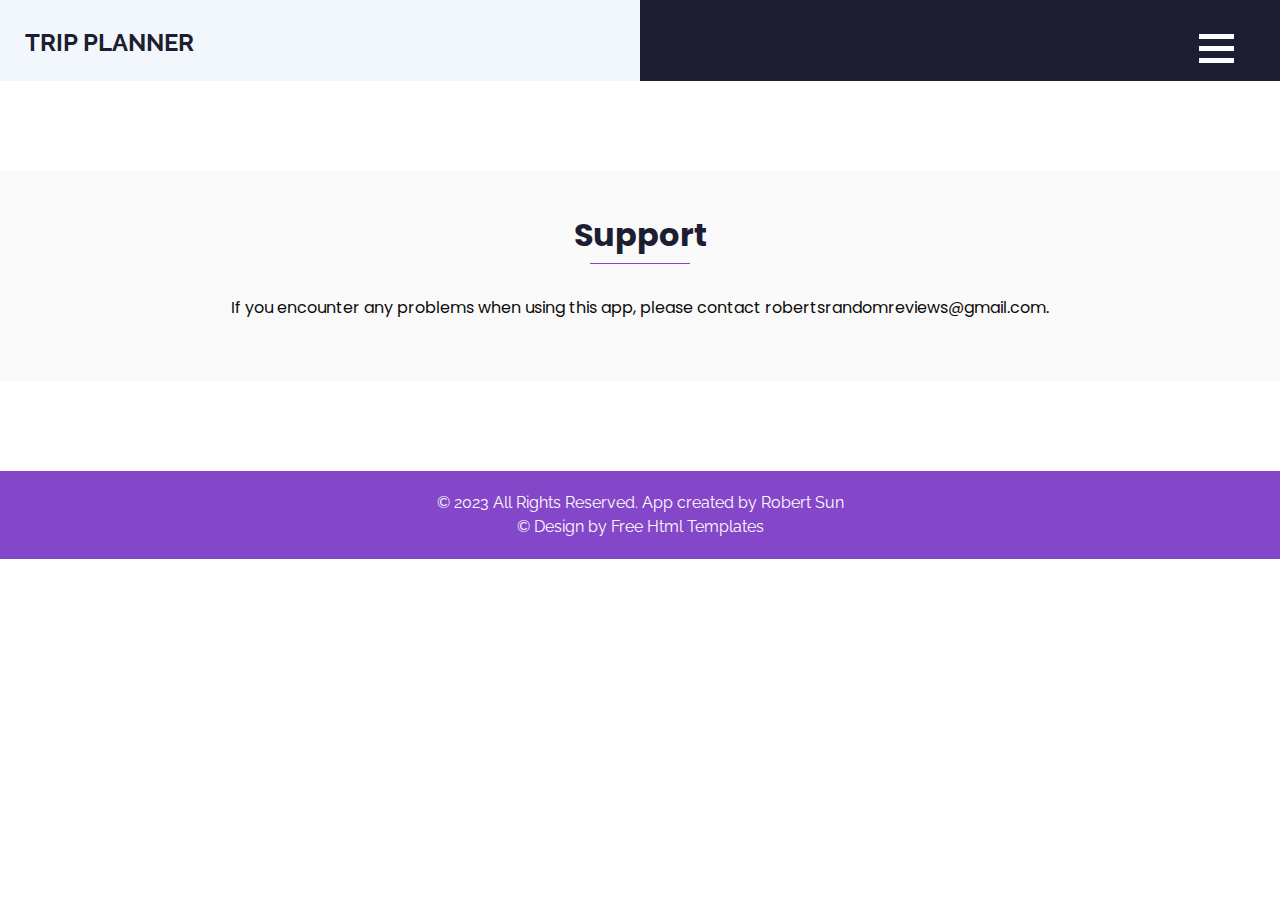
<file: about.html>
<!DOCTYPE html>
<html>

<head>
  <!-- Basic -->
  <meta charset="utf-8" />
  <meta http-equiv="X-UA-Compatible" content="IE=edge" />
  <!-- Mobile Metas -->
  <meta name="viewport" content="width=device-width, initial-scale=1, shrink-to-fit=no" />
  <!-- Site Metas -->
  <meta name="keywords" content="" />
  <meta name="description" content="" />
  <meta name="author" content="" />

  <title>Trip Planner</title>

  <!-- slider stylesheet -->
  <link rel="stylesheet" type="text/css" href="https://cdnjs.cloudflare.com/ajax/libs/OwlCarousel2/2.1.3/assets/owl.carousel.min.css" />

  <!-- bootstrap core css -->
  <link rel="stylesheet" type="text/css" href="css/bootstrap.css" />

  <!-- fonts style -->
  <link href="https://fonts.googleapis.com/css?family=Open+Sans:400,700|Poppins:400,700|Raleway:400,700&display=swap" rel="stylesheet" />

  <!-- Custom styles for this template -->
  <link href="css/style.css" rel="stylesheet" />
  <!-- responsive style -->
  <link href="css/responsive.css" rel="stylesheet" />
</head>

<body class="sub_page">
  <div class="hero_area">
    <!-- header section strats -->
    <header class="header_section">
      <div class="container-fluid">
        <nav class="navbar navbar-expand-lg custom_nav-container">
          <a class="navbar-brand" href="index.html">
            <span>
              Trip Planner
            </span>
          </a>

          <div class="navbar-collapse" id="">
            <div class="custom_menu-btn">
              <button onclick="openNav()">
                <span class="s-1"> </span>
                <span class="s-2"> </span>
                <span class="s-3"> </span>
              </button>
            </div>
            <div id="myNav" class="overlay">
              <div class="overlay-content">
                <a href="index.html">HOME</a>
                <a href="feature.html">PRIVACY POLICY</a>
                <a href="about.html">SUPPORT</a>
              </div>
            </div>
          </div>
        </nav>
      </div>
    </header>
    <!-- end header section -->
  </div>

  <!-- feature section -->
  <section class="feature_section layout_padding2 layout_margin">
    <div class="container">
      <div class="heading_container">
        <h2>
          Support
        </h2>
      </div>
    </div>
    <br>
    <div>
      <p style="text-align: center;">If you encounter any problems when using this app, please contact robertsrandomreviews@gmail.com.</p>
    </div>
  </section>

  <!-- end feature section -->

  <!-- footer section -->
  <section class="container-fluid footer_section">
    <p>
      &copy; 2023 All Rights Reserved. App created by Robert Sun</a>
    </p>
    <p>
      &copy; Design by
      <a href="https://html.design/">Free Html Templates</a>
    </p>
  </section>
  <!-- footer section -->

  <script type="text/javascript" src="js/jquery-3.4.1.min.js"></script>
  <script type="text/javascript" src="js/bootstrap.js"></script>

  <script>
    function openNav() {
      document.getElementById("myNav").classList.toggle("menu_width");
      document
        .querySelector(".custom_menu-btn")
        .classList.toggle("menu_btn-style");
    }
  </script>
</body>

</html>
</file>
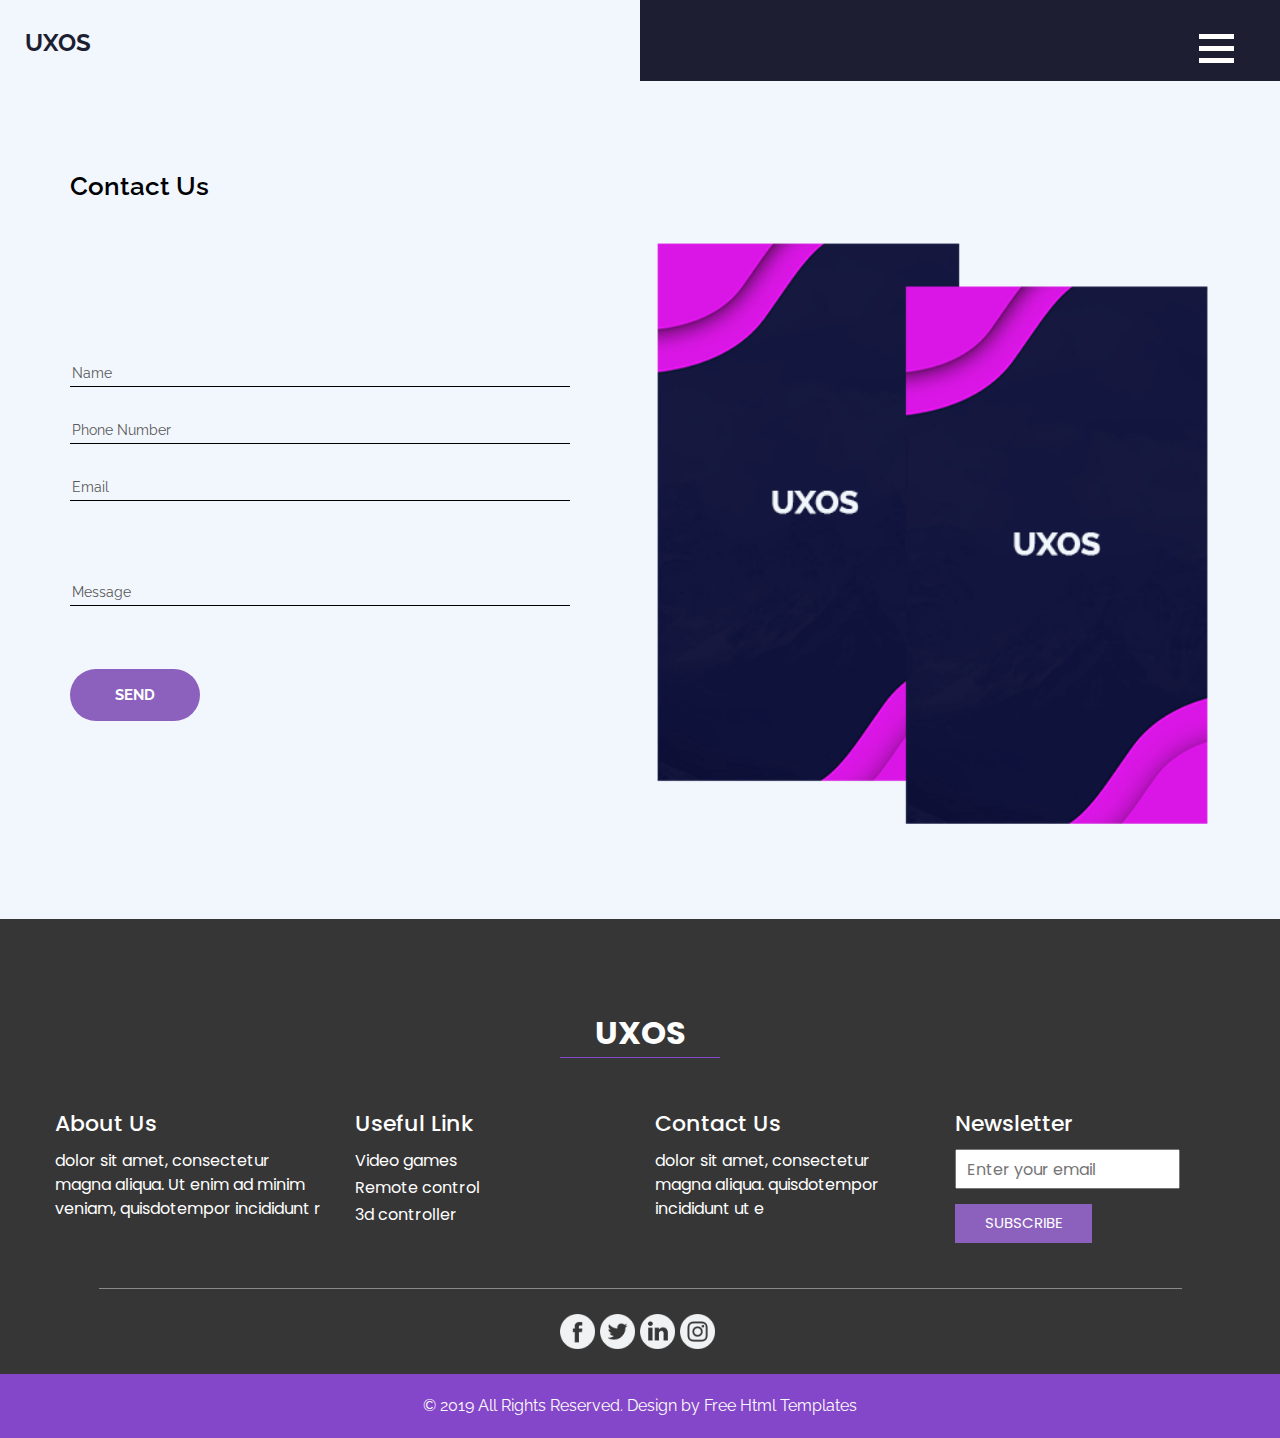
<file: contact.html>
<!DOCTYPE html>
<html>

<head>
  <!-- Basic -->
  <meta charset="utf-8" />
  <meta http-equiv="X-UA-Compatible" content="IE=edge" />
  <!-- Mobile Metas -->
  <meta name="viewport" content="width=device-width, initial-scale=1, shrink-to-fit=no" />
  <!-- Site Metas -->
  <meta name="keywords" content="" />
  <meta name="description" content="" />
  <meta name="author" content="" />

  <title>UXOS</title>

  <!-- slider stylesheet -->
  <link rel="stylesheet" type="text/css" href="https://cdnjs.cloudflare.com/ajax/libs/OwlCarousel2/2.1.3/assets/owl.carousel.min.css" />

  <!-- bootstrap core css -->
  <link rel="stylesheet" type="text/css" href="css/bootstrap.css" />

  <!-- fonts style -->
  <link href="https://fonts.googleapis.com/css?family=Open+Sans:400,700|Poppins:400,700|Raleway:400,700&display=swap" rel="stylesheet" />

  <!-- Custom styles for this template -->
  <link href="css/style.css" rel="stylesheet" />
  <!-- responsive style -->
  <link href="css/responsive.css" rel="stylesheet" />
</head>

<body class="sub_page">
  <div class="hero_area">
    <!-- header section strats -->
    <header class="header_section">
      <div class="container-fluid">
        <nav class="navbar navbar-expand-lg custom_nav-container">
          <a class="navbar-brand" href="index.html">
            <span>
              UXOS
            </span>
          </a>

          <div class="navbar-collapse" id="">
            <div class="custom_menu-btn">
              <button onclick="openNav()">
                <span class="s-1"> </span>
                <span class="s-2"> </span>
                <span class="s-3"> </span>
              </button>
            </div>
            <div id="myNav" class="overlay">
              <div class="overlay-content">
                <a href="index.html">HOME</a>
                <a href="about.html">ABOUT</a>
                <a href="feature.html">FEATURE</a>
                <a href="contact.html">CONTACT US</a>
              </div>
            </div>
          </div>
        </nav>
      </div>
    </header>
    <!-- end header section -->
  </div>


  <!-- contact section -->
  <section class="contact_section layout_padding">
    <div class="container">
      <div class="d-flex ">
        <h2>
          Contact Us
        </h2>
      </div>
      <div class="row">
        <div class="col-md-6">

          <form action="">
            <div class="contact_form-container">
              <div>
                <div>
                  <input type="text" placeholder="Name">
                </div>
                <div>
                  <input type="text" placeholder="Phone Number">
                </div>
                <div>
                  <input type="email" placeholder="Email">
                </div>
                <div class="mt-5">
                  <input type="text" placeholder="Message">
                </div>
                <div class="mt-5">
                  <button type="submit">
                    send
                  </button>
                </div>
              </div>

            </div>

          </form>
        </div>
        <div class="col-md-6">
          <div class="contact_img-box">
            <img src="images/contact-img.png" alt="">
          </div>
        </div>
      </div>
    </div>
  </section>

  <!-- end contact section -->
  <!-- info section -->
  <section class="info_section layout_padding-top">
    <div class="info_logo-box">
      <h2>
        UXOS
      </h2>
    </div>
    <div class="container layout_padding2">
      <div class="row">
        <div class="col-md-3">
          <h5>
            About Us
          </h5>
          <p>
            dolor sit amet, consectetur magna aliqua. Ut enim ad minim veniam, quisdotempor incididunt r
          </p>
        </div>
        <div class="col-md-3">
          <h5>
            Useful Link
          </h5>
          <ul>
            <li>
              <a href="">
                Video games
              </a>
            </li>
            <li>
              <a href="">
                Remote control
              </a>
            </li>
            <li>
              <a href="">
                3d controller
              </a>
            </li>
          </ul>
        </div>
        <div class="col-md-3">
          <h5>
            Contact Us
          </h5>
          <p>
            dolor sit amet, consectetur magna aliqua. quisdotempor incididunt ut e
          </p>
        </div>
        <div class="col-md-3">

          <div class="subscribe_container">
            <h5>
              Newsletter
            </h5>
            <div class="form_container">
              <form action="">
                <input type="email" placeholder="Enter your email">
                <button type="submit">
                  Subscribe
                </button>
              </form>
            </div>
          </div>

        </div>
      </div>
    </div>
    <div class="container">
      <div class="social_container">

        <div class="social-box">
          <a href="">
            <img src="images/fb.png" alt="">
          </a>

          <a href="">
            <img src="images/twitter.png" alt="">
          </a>
          <a href="">
            <img src="images/linkedin.png" alt="">
          </a>
          <a href="">
            <img src="images/instagram.png" alt="">
          </a>
        </div>
      </div>
    </div>
  </section>

  <!-- end info section -->
  <!-- footer section -->
  <section class="container-fluid footer_section">
    <p>
      &copy; 2019 All Rights Reserved. Design by
      <a href="https://html.design/">Free Html Templates</a>
    </p>
  </section>
  <!-- footer section -->

  <script type="text/javascript" src="js/jquery-3.4.1.min.js"></script>
  <script type="text/javascript" src="js/bootstrap.js"></script>

  <script>
    function openNav() {
      document.getElementById("myNav").classList.toggle("menu_width");
      document
        .querySelector(".custom_menu-btn")
        .classList.toggle("menu_btn-style");
    }
  </script>
</body>

</html>
</file>
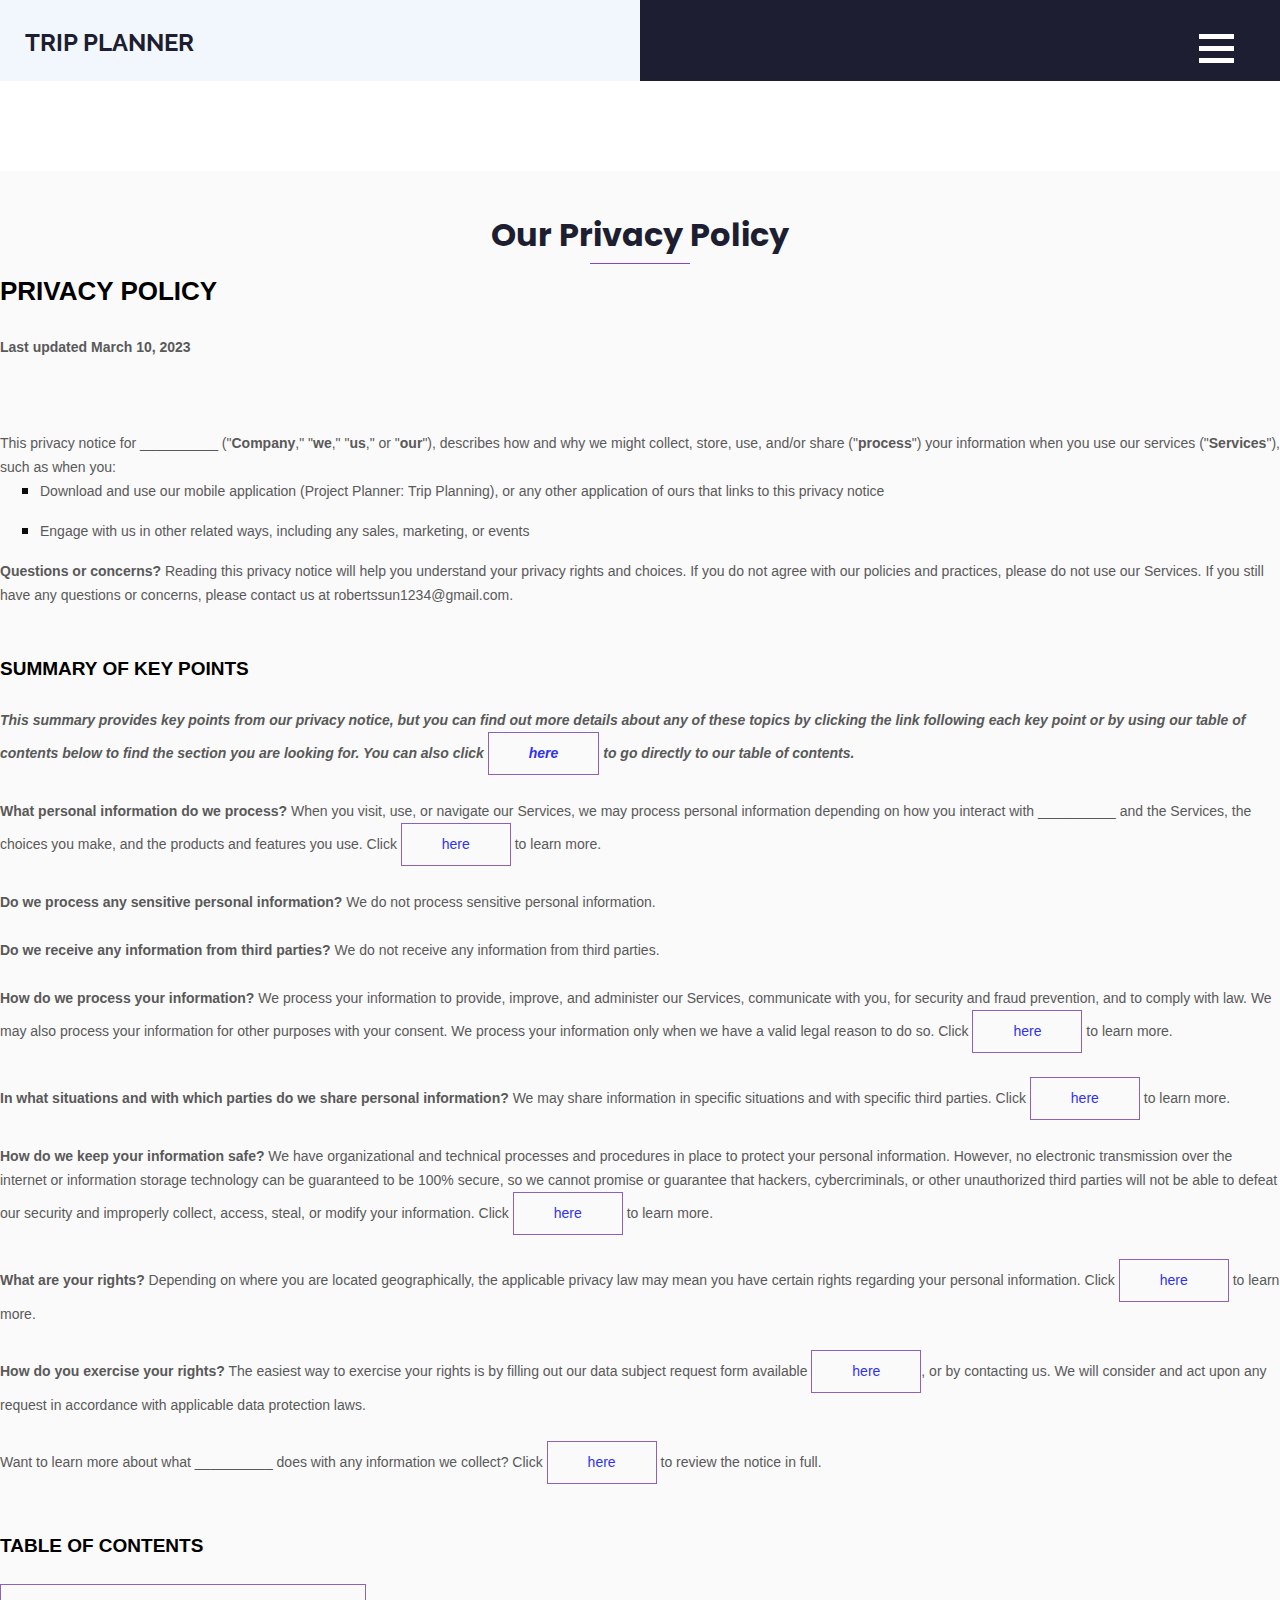
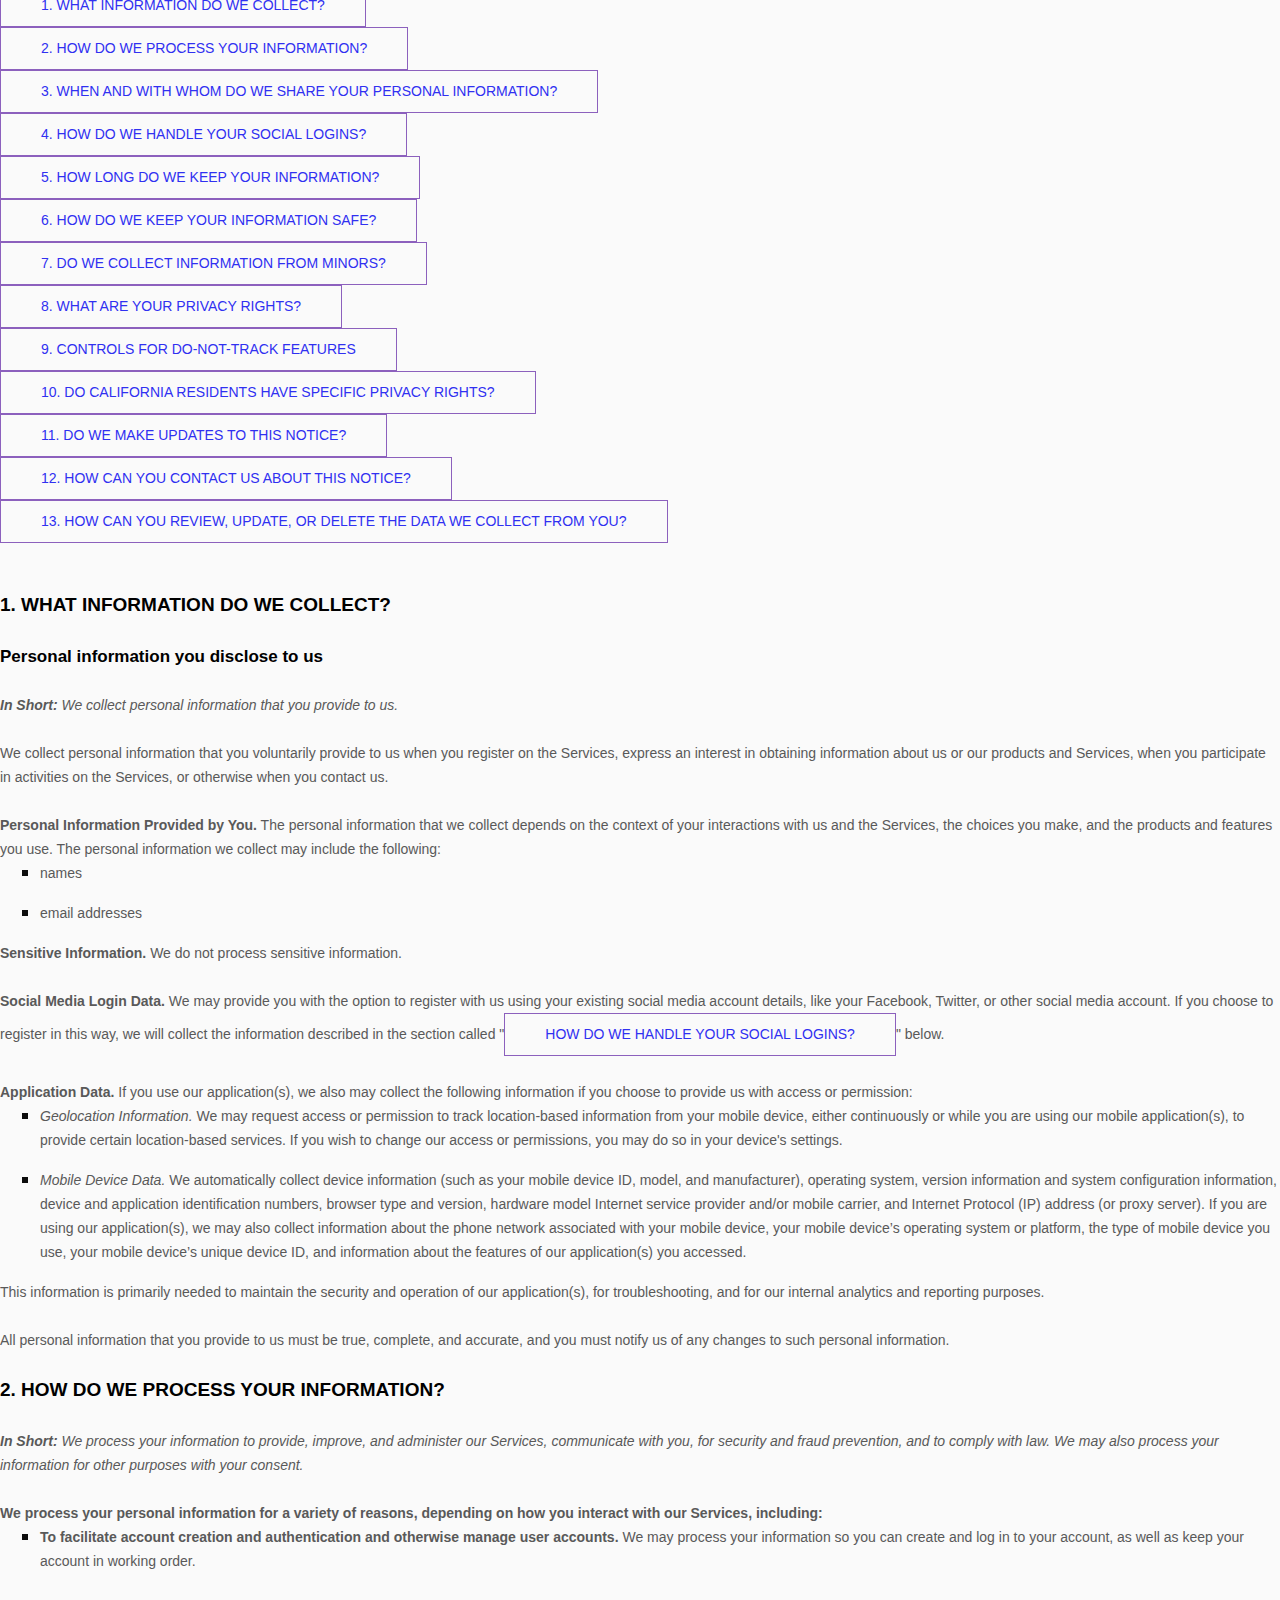
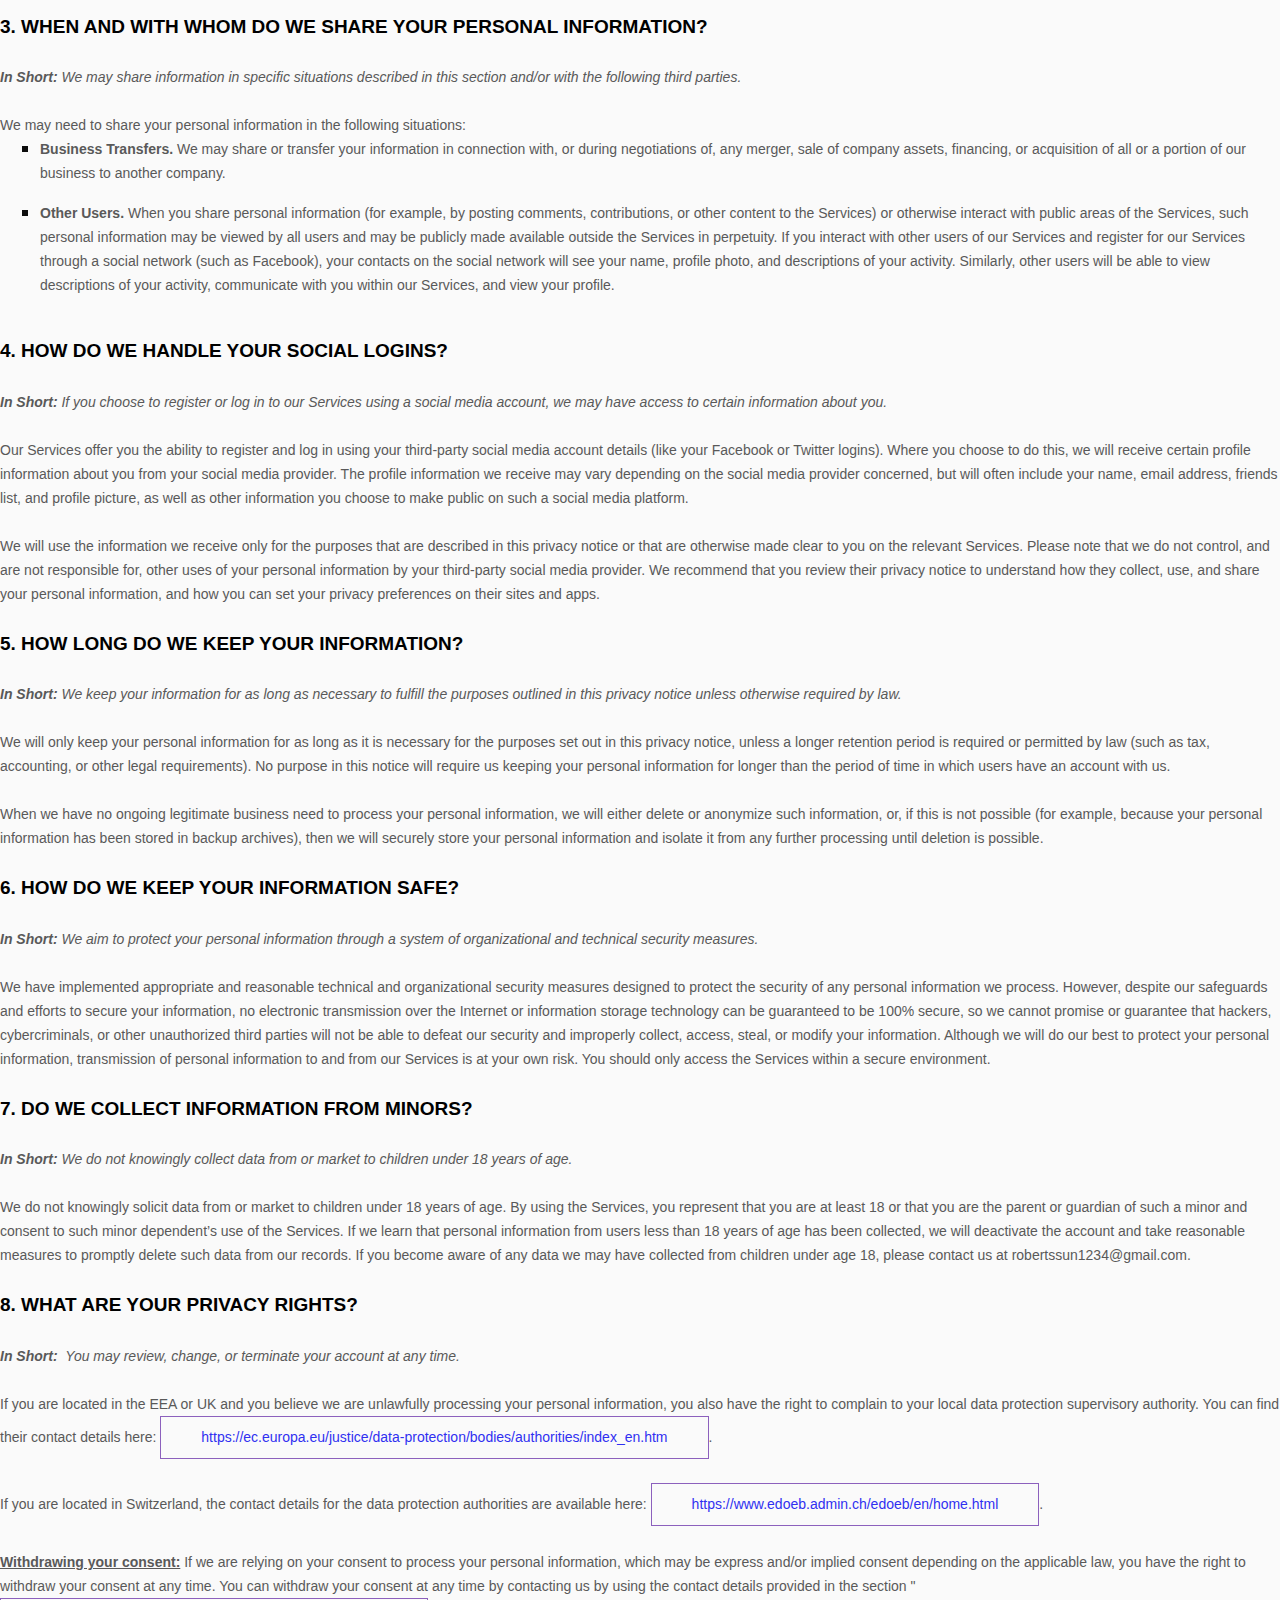
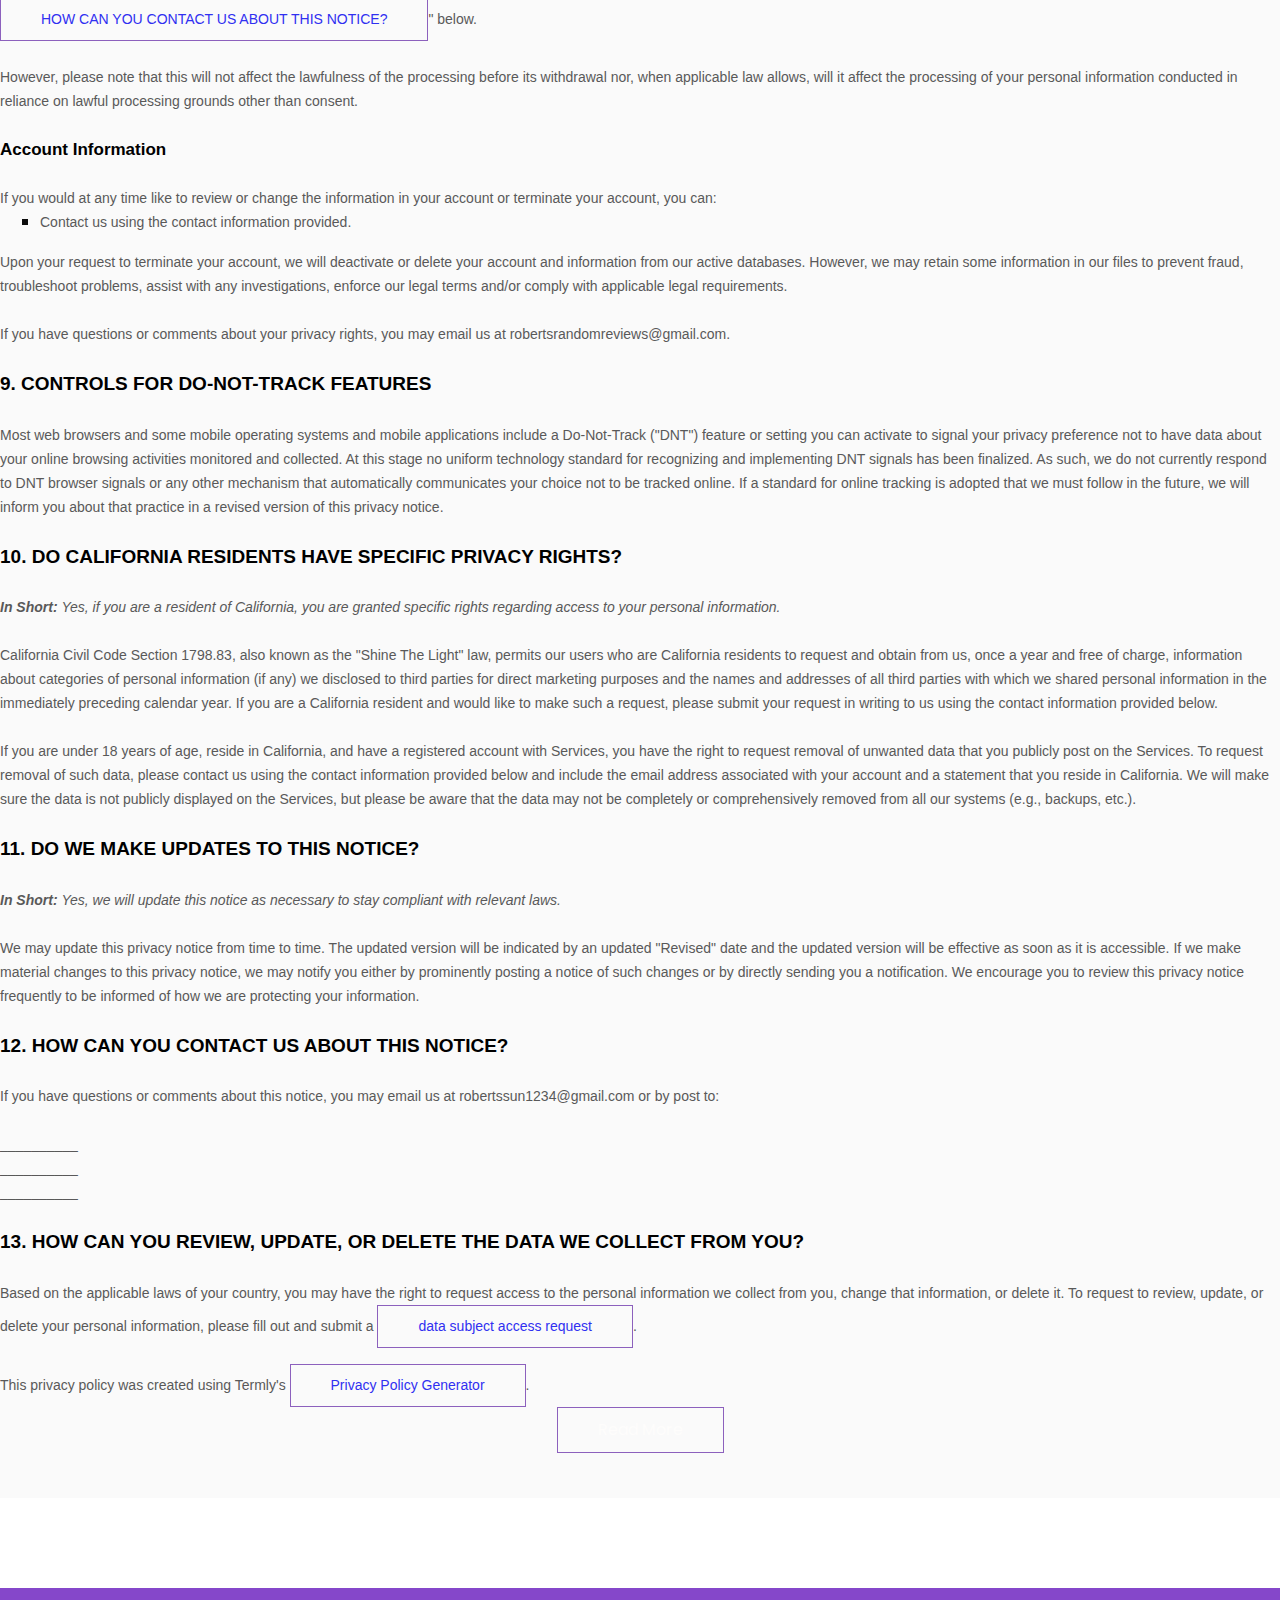
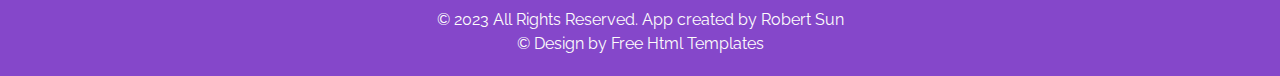
<file: feature.html>
<!DOCTYPE html>
<html>

<head>
  <!-- Basic -->
  <meta charset="utf-8" />
  <meta http-equiv="X-UA-Compatible" content="IE=edge" />
  <!-- Mobile Metas -->
  <meta name="viewport" content="width=device-width, initial-scale=1, shrink-to-fit=no" />
  <!-- Site Metas -->
  <meta name="keywords" content="" />
  <meta name="description" content="" />
  <meta name="author" content="" />

  <title>Trip Planner</title>

  <!-- slider stylesheet -->
  <link rel="stylesheet" type="text/css" href="https://cdnjs.cloudflare.com/ajax/libs/OwlCarousel2/2.1.3/assets/owl.carousel.min.css" />

  <!-- bootstrap core css -->
  <link rel="stylesheet" type="text/css" href="css/bootstrap.css" />

  <!-- fonts style -->
  <link href="https://fonts.googleapis.com/css?family=Open+Sans:400,700|Poppins:400,700|Raleway:400,700&display=swap" rel="stylesheet" />

  <!-- Custom styles for this template -->
  <link href="css/style.css" rel="stylesheet" />
  <!-- responsive style -->
  <link href="css/responsive.css" rel="stylesheet" />
</head>

<body class="sub_page">
  <div class="hero_area">
    <!-- header section strats -->
    <header class="header_section">
      <div class="container-fluid">
        <nav class="navbar navbar-expand-lg custom_nav-container">
          <a class="navbar-brand" href="index.html">
            <span>
              Trip Planner
            </span>
          </a>

          <div class="navbar-collapse" id="">
            <div class="custom_menu-btn">
              <button onclick="openNav()">
                <span class="s-1"> </span>
                <span class="s-2"> </span>
                <span class="s-3"> </span>
              </button>
            </div>
            <div id="myNav" class="overlay">
              <div class="overlay-content">
                <a href="index.html">HOME</a>
                <a href="feature.html">PRIVACY POLICY</a>
                <a href="about.html">SUPPORT</a>
              </div>
            </div>
          </div>
        </nav>
      </div>
    </header>
    <!-- end header section -->
  </div>

  <!-- feature section -->
  <section class="feature_section layout_padding2 layout_margin">
    <div class="container">
      <div class="heading_container">
        <h2>
          Our Privacy Policy 
        </h2>
      </div>
    </div>
    <div>
      <style>
        [data-custom-class='body'], [data-custom-class='body'] * {
                background: transparent !important;
              }
      [data-custom-class='title'], [data-custom-class='title'] * {
                font-family: Arial !important;
      font-size: 26px !important;
      color: #000000 !important;
              }
      [data-custom-class='subtitle'], [data-custom-class='subtitle'] * {
                font-family: Arial !important;
      color: #595959 !important;
      font-size: 14px !important;
              }
      [data-custom-class='heading_1'], [data-custom-class='heading_1'] * {
                font-family: Arial !important;
      font-size: 19px !important;
      color: #000000 !important;
              }
      [data-custom-class='heading_2'], [data-custom-class='heading_2'] * {
                font-family: Arial !important;
      font-size: 17px !important;
      color: #000000 !important;
              }
      [data-custom-class='body_text'], [data-custom-class='body_text'] * {
                color: #595959 !important;
      font-size: 14px !important;
      font-family: Arial !important;
              }
      [data-custom-class='link'], [data-custom-class='link'] * {
                color: #3030F1 !important;
      font-size: 14px !important;
      font-family: Arial !important;
      word-break: break-word !important;
              }
      </style>
      
            <div data-custom-class="body">
            <div><strong><span style="font-size: 26px;"><span data-custom-class="title"><bdt class="block-component"></bdt><bdt class="question">PRIVACY POLICY</bdt><bdt class="statement-end-if-in-editor"></bdt></span></span></strong></div><div><br></div><div><span style="color: rgb(127, 127, 127);"><strong><span style="font-size: 15px;"><span data-custom-class="subtitle">Last updated <bdt class="question">March 10, 2023</bdt></span></span></strong></span></div><div><br></div><div><br></div><div><br></div><div style="line-height: 1.5;"><span style="color: rgb(127, 127, 127);"><span style="color: rgb(89, 89, 89); font-size: 15px;"><span data-custom-class="body_text">This privacy notice for <bdt class="question">__________<bdt class="block-component"></bdt></bdt> (<bdt class="block-component"></bdt>"<bdt class="block-component"></bdt><strong>Company</strong><bdt class="statement-end-if-in-editor"></bdt>," "<strong>we</strong>," "<strong>us</strong>," or "<strong>our</strong>"<bdt class="statement-end-if-in-editor"></bdt></span><span data-custom-class="body_text">), describes how and why we might collect, store, use, and/or share (<bdt class="block-component"></bdt>"<strong>process</strong>"<bdt class="statement-end-if-in-editor"></bdt>) your information when you use our services (<bdt class="block-component"></bdt>"<strong>Services</strong>"<bdt class="statement-end-if-in-editor"></bdt>), such as when you:</span></span></span><span style="font-size: 15px;"><span style="color: rgb(127, 127, 127);"><span data-custom-class="body_text"><span style="color: rgb(89, 89, 89);"><span data-custom-class="body_text"><bdt class="block-component"></bdt></span></span></span></span></span></span></span></span></li></ul><div><bdt class="block-component"><span style="font-size: 15px;"><span style="font-size: 15px;"><span style="color: rgb(127, 127, 127);"><span data-custom-class="body_text"><span style="color: rgb(89, 89, 89);"><span data-custom-class="body_text"><bdt class="block-component"></bdt></span></span></span></span></span></span></bdt></div><ul><li style="line-height: 1.5;"><span style="font-size: 15px; color: rgb(89, 89, 89);"><span style="font-size: 15px; color: rgb(89, 89, 89);"><span data-custom-class="body_text">Download and use<bdt class="block-component"></bdt> our mobile application<bdt class="block-component"></bdt> (<bdt class="question">Project Planner: Trip Planning)<span style="font-size: 15px; color: rgb(89, 89, 89);"><span style="font-size: 15px; color: rgb(89, 89, 89);"><span data-custom-class="body_text"><span style="font-size: 15px;"><span style="color: rgb(89, 89, 89);"><span data-custom-class="body_text"><span style="font-size: 15px;"><span style="color: rgb(89, 89, 89);"><bdt class="statement-end-if-in-editor">,</bdt></span></span></span></span></span></span></span></span></bdt></span><span data-custom-class="body_text"><span style="font-size: 15px;"><span style="color: rgb(89, 89, 89);"><span data-custom-class="body_text"><span style="font-size: 15px;"><span style="color: rgb(89, 89, 89);"><bdt class="statement-end-if-in-editor"><bdt class="block-component"> or any other application of ours that links to this privacy notice</bdt></bdt></span></span></span></span></span></span></span></span></li></ul><div style="line-height: 1.5;"><span style="font-size: 15px;"><span style="color: rgb(127, 127, 127);"><span data-custom-class="body_text"><span style="color: rgb(89, 89, 89);"><span data-custom-class="body_text"><bdt class="block-component"></bdt></span></span></span></span></span></div><ul><li style="line-height: 1.5;"><span style="font-size: 15px; color: rgb(89, 89, 89);"><span style="font-size: 15px; color: rgb(89, 89, 89);"><span data-custom-class="body_text">Engage with us in other related ways, including any sales, marketing, or events<span style="font-size: 15px;"><span style="color: rgb(89, 89, 89);"><span data-custom-class="body_text"><span style="font-size: 15px;"><span style="color: rgb(89, 89, 89);"><bdt class="statement-end-if-in-editor"></bdt></span></span></span></span></span></span></span></span></li></ul><div style="line-height: 1.5;"><span style="font-size: 15px;"><span style="color: rgb(127, 127, 127);"><span data-custom-class="body_text"><strong>Questions or concerns? </strong>Reading this privacy notice will help you understand your privacy rights and choices. If you do not agree with our policies and practices, please do not use our Services. If you still have any questions or concerns, please contact us at <bdt class="question">robertssun1234@gmail.com</bdt>.</span></span></span></div><div style="line-height: 1.5;"><br></div><div style="line-height: 1.5;"><br></div><div style="line-height: 1.5;"><strong><span style="font-size: 15px;"><span data-custom-class="heading_1">SUMMARY OF KEY POINTS</span></span></strong></div><div style="line-height: 1.5;"><br></div><div style="line-height: 1.5;"><span style="font-size: 15px;"><span data-custom-class="body_text"><strong><em>This summary provides key points from our privacy notice, but you can find out more details about any of these topics by clicking the link following each key point or by using our table of contents below to find the section you are looking for. You can also click </em></strong></span></span><a data-custom-class="link" href="#toc"><span style="font-size: 15px;"><span data-custom-class="body_text"><strong><em>here</em></strong></span></span></a><span style="font-size: 15px;"><span data-custom-class="body_text"><strong><em> to go directly to our table of contents.</em></strong></span></span></div><div style="line-height: 1.5;"><br></div><div style="line-height: 1.5;"><span style="font-size: 15px;"><span data-custom-class="body_text"><strong>What personal information do we process?</strong> When you visit, use, or navigate our Services, we may process personal information depending on how you interact with <bdt class="block-component"></bdt><bdt class="question">__________</bdt><bdt class="statement-end-if-in-editor"></bdt> and the Services, the choices you make, and the products and features you use. Click </span></span><a data-custom-class="link" href="#personalinfo"><span style="font-size: 15px;"><span data-custom-class="body_text">here</span></span></a><span style="font-size: 15px;"><span data-custom-class="body_text"> to learn more.</span></span></div><div style="line-height: 1.5;"><br></div><div style="line-height: 1.5;"><span style="font-size: 15px;"><span data-custom-class="body_text"><strong>Do we process any sensitive personal information?</strong> <bdt class="block-component"></bdt>We do not process sensitive personal information.<bdt class="else-block"></bdt></span></span></div><div style="line-height: 1.5;"><br></div><div style="line-height: 1.5;"><span style="font-size: 15px;"><span data-custom-class="body_text"><strong>Do we receive any information from third parties?</strong> <bdt class="block-component"></bdt>We do not receive any information from third parties.<bdt class="else-block"></bdt></span></span></div><div style="line-height: 1.5;"><br></div><div style="line-height: 1.5;"><span style="font-size: 15px;"><span data-custom-class="body_text"><strong>How do we process your information?</strong> We process your information to provide, improve, and administer our Services, communicate with you, for security and fraud prevention, and to comply with law. We may also process your information for other purposes with your consent. We process your information only when we have a valid legal reason to do so. Click </span></span><a data-custom-class="link" href="#infouse"><span style="font-size: 15px;"><span data-custom-class="body_text">here</span></span></a><span style="font-size: 15px;"><span data-custom-class="body_text"> to learn more.</span></span></div><div style="line-height: 1.5;"><br></div><div style="line-height: 1.5;"><span style="font-size: 15px;"><span data-custom-class="body_text"><strong>In what situations and with which <bdt class="block-component"></bdt>parties do we share personal information?</strong> We may share information in specific situations and with specific <bdt class="block-component"></bdt>third parties. Click </span></span><a data-custom-class="link" href="#whoshare"><span style="font-size: 15px;"><span data-custom-class="body_text">here</span></span></a><span style="font-size: 15px;"><span data-custom-class="body_text"> to learn more.<bdt class="block-component"></bdt></span></span></div><div style="line-height: 1.5;"><br></div><div style="line-height: 1.5;"><span style="font-size: 15px;"><span data-custom-class="body_text"><strong>How do we keep your information safe?</strong> We have <bdt class="block-component"></bdt>organizational<bdt class="statement-end-if-in-editor"></bdt> and technical processes and procedures in place to protect your personal information. However, no electronic transmission over the internet or information storage technology can be guaranteed to be 100% secure, so we cannot promise or guarantee that hackers, cybercriminals, or other <bdt class="block-component"></bdt>unauthorized<bdt class="statement-end-if-in-editor"></bdt> third parties will not be able to defeat our security and improperly collect, access, steal, or modify your information. Click </span></span><a data-custom-class="link" href="#infosafe"><span style="font-size: 15px;"><span data-custom-class="body_text">here</span></span></a><span style="font-size: 15px;"><span data-custom-class="body_text"> to learn more.<bdt class="statement-end-if-in-editor"></bdt></span></span></div><div style="line-height: 1.5;"><br></div><div style="line-height: 1.5;"><span style="font-size: 15px;"><span data-custom-class="body_text"><strong>What are your rights?</strong> Depending on where you are located geographically, the applicable privacy law may mean you have certain rights regarding your personal information. Click </span></span><a data-custom-class="link" href="#privacyrights"><span style="font-size: 15px;"><span data-custom-class="body_text">here</span></span></a><span style="font-size: 15px;"><span data-custom-class="body_text"> to learn more.</span></span></div><div style="line-height: 1.5;"><br></div><div style="line-height: 1.5;"><span style="font-size: 15px;"><span data-custom-class="body_text"><strong>How do you exercise your rights?</strong> The easiest way to exercise your rights is by filling out our data subject request form available <bdt class="block-component"></bdt></span></span><a data-custom-class="link" href="https://app.termly.io/notify/9b60afee-cda2-462c-9d42-8473aabaea5c" rel="noopener noreferrer" target="_blank"><span style="font-size: 15px;"><span data-custom-class="body_text">here</span></span></a><span style="font-size: 15px;"><span data-custom-class="body_text"><bdt class="block-component"></bdt>, or by contacting us. We will consider and act upon any request in accordance with applicable data protection laws.</span></span></div><div style="line-height: 1.5;"><br></div><div style="line-height: 1.5;"><span style="font-size: 15px;"><span data-custom-class="body_text">Want to learn more about what <bdt class="block-component"></bdt><bdt class="question">__________</bdt><bdt class="statement-end-if-in-editor"></bdt> does with any information we collect? Click </span></span><a data-custom-class="link" href="#toc"><span style="font-size: 15px;"><span data-custom-class="body_text">here</span></span></a><span style="font-size: 15px;"><span data-custom-class="body_text"> to review the notice in full.</span></span></div><div style="line-height: 1.5;"><br></div><div style="line-height: 1.5;"><br></div><div id="toc" style="line-height: 1.5;"><span style="font-size: 15px;"><span style="color: rgb(127, 127, 127);"><span style="color: rgb(0, 0, 0);"><strong><span data-custom-class="heading_1">TABLE OF CONTENTS</span></strong></span></span></span></div><div style="line-height: 1.5;"><br></div><div style="line-height: 1.5;"><span style="font-size: 15px;"><a data-custom-class="link" href="#infocollect"><span style="color: rgb(89, 89, 89);">1. WHAT INFORMATION DO WE COLLECT?</span></a></span></div><div style="line-height: 1.5;"><span style="font-size: 15px;"><a data-custom-class="link" href="#infouse"><span style="color: rgb(89, 89, 89);">2. HOW DO WE PROCESS YOUR INFORMATION?<bdt class="block-component"></bdt></span></a></span></div><div style="line-height: 1.5;"><span style="font-size: 15px;"><span style="color: rgb(89, 89, 89);"><a data-custom-class="link" href="#whoshare">3. WHEN AND WITH WHOM DO WE SHARE YOUR PERSONAL INFORMATION?</a></span><span data-custom-class="body_text"><bdt class="block-component"></bdt></span></a><span style="color: rgb(127, 127, 127);"><span style="color: rgb(89, 89, 89);"><span data-custom-class="body_text"><span style="color: rgb(89, 89, 89);"><bdt class="block-component"></bdt></span></span><span data-custom-class="body_text"><span style="color: rgb(89, 89, 89);"><span style="color: rgb(89, 89, 89);"><span style="color: rgb(89, 89, 89);"><bdt class="block-component"></bdt></span></span></span></span></span></span></span></div><div style="line-height: 1.5;"><span style="font-size: 15px;"><a data-custom-class="link" href="#sociallogins"><span style="color: rgb(89, 89, 89);"><span style="color: rgb(89, 89, 89);"><span style="color: rgb(89, 89, 89);">4. HOW DO WE HANDLE YOUR SOCIAL LOGINS?</span></span></span></a><span style="color: rgb(127, 127, 127);"><span style="color: rgb(89, 89, 89);"><span data-custom-class="body_text"><span style="color: rgb(89, 89, 89);"><span style="color: rgb(89, 89, 89);"><span style="color: rgb(89, 89, 89);"><bdt class="statement-end-if-in-editor"></bdt></span></span><bdt class="block-component"></bdt></span></span></span></span></span></div><div style="line-height: 1.5;"><span style="font-size: 15px;"><a data-custom-class="link" href="#inforetain"><span style="color: rgb(89, 89, 89);">5. HOW LONG DO WE KEEP YOUR INFORMATION?</span></a><span style="color: rgb(127, 127, 127);"><span style="color: rgb(89, 89, 89);"><span data-custom-class="body_text"><span style="color: rgb(89, 89, 89);"><span style="color: rgb(89, 89, 89);"><bdt class="block-component"></bdt></span></span></span></span></span></span></div><div style="line-height: 1.5;"><span style="font-size: 15px;"><a data-custom-class="link" href="#infosafe"><span style="color: rgb(89, 89, 89);">6. HOW DO WE KEEP YOUR INFORMATION SAFE?</span></a><span style="color: rgb(127, 127, 127);"><span style="color: rgb(89, 89, 89);"><span data-custom-class="body_text"><span style="color: rgb(89, 89, 89);"><bdt class="statement-end-if-in-editor"></bdt><bdt class="block-component"></bdt></span></span></span></span></span></div><div style="line-height: 1.5;"><span style="font-size: 15px;"><a data-custom-class="link" href="#infominors"><span style="color: rgb(89, 89, 89);">7. DO WE COLLECT INFORMATION FROM MINORS?</span></a><span style="color: rgb(127, 127, 127);"><span style="color: rgb(89, 89, 89);"><span data-custom-class="body_text"><span style="color: rgb(89, 89, 89);"><bdt class="statement-end-if-in-editor"></bdt></span></span></span></span></span></div><div style="line-height: 1.5;"><span style="font-size: 15px;"><span style="color: rgb(89, 89, 89);"><a data-custom-class="link" href="#privacyrights">8. WHAT ARE YOUR PRIVACY RIGHTS?</a></span></span></div><div style="line-height: 1.5;"><span style="font-size: 15px;"><a data-custom-class="link" href="#DNT"><span style="color: rgb(89, 89, 89);">9. CONTROLS FOR DO-NOT-TRACK FEATURES</span></a></span></div><div style="line-height: 1.5;"><span style="font-size: 15px;"><a data-custom-class="link" href="#caresidents"><span style="color: rgb(89, 89, 89);">10. DO CALIFORNIA RESIDENTS HAVE SPECIFIC PRIVACY RIGHTS?</span></a></span><bdt class="block-component"><span style="font-size: 15px;"><span data-custom-class="body_text"></span></bdt></span></div><div style="line-height: 1.5;"><span style="font-size: 15px;"><a data-custom-class="link" href="#policyupdates"><span style="color: rgb(89, 89, 89);">11. DO WE MAKE UPDATES TO THIS NOTICE?</span></a></span></div><div style="line-height: 1.5;"><a data-custom-class="link" href="#contact"><span style="color: rgb(89, 89, 89); font-size: 15px;">12. HOW CAN YOU CONTACT US ABOUT THIS NOTICE?</span></a></div><div style="line-height: 1.5;"><a data-custom-class="link" href="#request"><span style="color: rgb(89, 89, 89);">13. HOW CAN YOU REVIEW, UPDATE, OR DELETE THE DATA WE COLLECT FROM YOU?</span></a></div><div style="line-height: 1.5;"><br></div><div style="line-height: 1.5;"><br></div><div id="infocollect" style="line-height: 1.5;"><span style="color: rgb(127, 127, 127);"><span style="color: rgb(89, 89, 89); font-size: 15px;"><span style="font-size: 15px; color: rgb(89, 89, 89);"><span style="font-size: 15px; color: rgb(89, 89, 89);"><span id="control" style="color: rgb(0, 0, 0);"><strong><span data-custom-class="heading_1">1. WHAT INFORMATION DO WE COLLECT?</span></strong></span></span></span></span></span></div><div style="line-height: 1.5;"><br></div><div id="personalinfo" style="line-height: 1.5;"><span data-custom-class="heading_2" style="color: rgb(0, 0, 0);"><span style="font-size: 15px;"><strong>Personal information you disclose to us</strong></span></span></div><div><div><br></div><div style="line-height: 1.5;"><span style="color: rgb(127, 127, 127);"><span style="color: rgb(89, 89, 89); font-size: 15px;"><span data-custom-class="body_text"><span style="font-size: 15px; color: rgb(89, 89, 89);"><span style="font-size: 15px; color: rgb(89, 89, 89);"><span data-custom-class="body_text"><strong><em>In Short:</em></strong></span></span></span></span><span data-custom-class="body_text"><span style="font-size: 15px; color: rgb(89, 89, 89);"><span style="font-size: 15px; color: rgb(89, 89, 89);"><span data-custom-class="body_text"><strong><em> </em></strong><em>We collect personal information that you provide to us.</em></span></span></span></span></span></span></div></div><div style="line-height: 1.5;"><br></div><div style="line-height: 1.5;"><span style="font-size: 15px; color: rgb(89, 89, 89);"><span style="font-size: 15px; color: rgb(89, 89, 89);"><span data-custom-class="body_text">We collect personal information that you voluntarily provide to us when you <span style="font-size: 15px;"><bdt class="block-component"></bdt></span>register on the Services, </span><span style="font-size: 15px;"><span data-custom-class="body_text"><span style="font-size: 15px;"><bdt class="statement-end-if-in-editor"></bdt></span></span><span data-custom-class="body_text">express an interest in obtaining information about us or our products and Services, when you participate in activities on the Services, or otherwise when you contact us.</span></span></span></span></div><div style="line-height: 1.5;"><br></div><div style="line-height: 1.5;"><span style="font-size: 15px; color: rgb(89, 89, 89);"><span style="font-size: 15px; color: rgb(89, 89, 89);"><span data-custom-class="body_text"><span style="font-size: 15px;"><bdt class="block-component"></bdt></span></span></span></span></div><div style="line-height: 1.5;"><span style="font-size: 15px; color: rgb(89, 89, 89);"><span style="font-size: 15px; color: rgb(89, 89, 89);"><span data-custom-class="body_text"><strong>Personal Information Provided by You.</strong> The personal information that we collect depends on the context of your interactions with us and the Services, the choices you make, and the products and features you use. The personal information we collect may include the following:<span style="font-size: 15px;"><span data-custom-class="body_text"><bdt class="forloop-component"></bdt></span></span></span></span></span></div><ul><li style="line-height: 1.5;"><span style="font-size: 15px; color: rgb(89, 89, 89);"><span style="font-size: 15px; color: rgb(89, 89, 89);"><span data-custom-class="body_text"><span style="font-size: 15px;"><span data-custom-class="body_text"><bdt class="question">names</bdt></span></span></span></span></span></li></ul><div style="line-height: 1.5;"><span style="font-size: 15px; color: rgb(89, 89, 89);"><span style="font-size: 15px; color: rgb(89, 89, 89);"><span data-custom-class="body_text"><span style="font-size: 15px;"><span data-custom-class="body_text"><bdt class="forloop-component"></bdt></span></span></span></span></span></div><ul><li style="line-height: 1.5;"><span style="font-size: 15px; color: rgb(89, 89, 89);"><span style="font-size: 15px; color: rgb(89, 89, 89);"><span data-custom-class="body_text"><span style="font-size: 15px;"><span data-custom-class="body_text"><bdt class="question">email addresses</bdt></span></span></span></span></span></li></ul><div style="line-height: 1.5;"><span style="font-size: 15px; color: rgb(89, 89, 89);"><span style="font-size: 15px; color: rgb(89, 89, 89);"><span data-custom-class="body_text"><span style="font-size: 15px;"><span data-custom-class="body_text"><bdt class="forloop-component"></bdt></span><span data-custom-class="body_text"><bdt class="statement-end-if-in-editor"></bdt></span></span></span></span></span></div><div id="sensitiveinfo" style="line-height: 1.5;"><span style="font-size: 15px;"><span data-custom-class="body_text"><strong>Sensitive Information.</strong> <bdt class="block-component"></bdt>We do not process sensitive information.</span></span></div><div style="line-height: 1.5;"><br></div><div style="line-height: 1.5;"><span style="font-size: 15px;"><span data-custom-class="body_text"><bdt class="else-block"></bdt></span></span><span style="font-size: 15px; color: rgb(89, 89, 89);"><span style="font-size: 15px; color: rgb(89, 89, 89);"><span data-custom-class="body_text"><span style="font-size: 15px;"><span data-custom-class="body_text"><bdt class="block-component"><bdt class="block-component"></bdt></bdt></span></span></span></span></span></div><div style="line-height: 1.5;"><span style="font-size: 15px; color: rgb(89, 89, 89);"><span style="font-size: 15px; color: rgb(89, 89, 89);"><span data-custom-class="body_text"><strong>Social Media Login Data. </strong>We may provide you with the option to register with us using your existing social media account details, like your Facebook, Twitter, or other social media account. If you choose to register in this way, we will collect the information described in the section called <bdt class="block-component"></bdt>"<bdt class="statement-end-if-in-editor"></bdt><span style="font-size: 15px;"><span data-custom-class="body_text"><span style="font-size: 15px;"><span style="color: rgb(89, 89, 89);"><a data-custom-class="link" href="#sociallogins">HOW DO WE HANDLE YOUR SOCIAL LOGINS?</a></span></span></span></span><bdt class="block-component"></bdt>"<bdt class="statement-end-if-in-editor"></bdt> below.</span></span></span></div><div style="line-height: 1.5;"><br></div><div style="line-height: 1.5;"><span style="font-size: 15px; color: rgb(89, 89, 89);"><span style="font-size: 15px; color: rgb(89, 89, 89);"><span data-custom-class="body_text"><span style="font-size: 15px;"><bdt class="statement-end-if-in-editor"><bdt class="statement-end-if-in-editor"></bdt></bdt></span></span></span></span><bdt class="block-component"><bdt class="block-component"></bdt></bdt></div><div style="line-height: 1.5;"><span data-custom-class="body_text"><span style="font-size: 15px;"><strong>Application Data.</strong> If you use our application(s), we also may collect the following information if you choose to provide us with access or permission:<bdt class="block-component"></bdt></span></span></div><ul><li style="line-height: 1.5;"><span data-custom-class="body_text"><span style="font-size: 15px;"><em>Geolocation Information.</em> We may request access or permission to track location-based information from your mobile device, either continuously or while you are using our mobile application(s), to provide certain location-based services. If you wish to change our access or permissions, you may do so in your device's settings.<bdt class="statement-end-if-in-editor"></bdt></span></span></li></ul><div style="line-height: 1.5;"><bdt class="block-component"><span style="font-size: 15px;"><span data-custom-class="body_text"></bdt></span></span></li></ul><div style="line-height: 1.5;"><bdt class="block-component"><span style="font-size: 15px;"><span data-custom-class="body_text"></span></span></bdt></div><ul><li style="line-height: 1.5;"><span style="font-size: 15px;"><span data-custom-class="body_text"><em>Mobile Device Data.</em> We automatically collect device information (such as your mobile device ID, model, and manufacturer), operating system, version information and system configuration information, device and application identification numbers, browser type and version, hardware model Internet service provider and/or mobile carrier, and Internet Protocol (IP) address (or proxy server). If you are using our application(s), we may also collect information about the phone network associated with your mobile device, your mobile device’s operating system or platform, the type of mobile device you use, your mobile device’s unique device ID, and information about the features of our application(s) you accessed.<bdt class="statement-end-if-in-editor"></bdt></span></span></li></ul><div style="line-height: 1.5;"><bdt class="block-component"><span style="font-size: 15px;"><span data-custom-class="body_text"></bdt></span></span></li></ul><div style="line-height: 1.5;"><span style="font-size: 15px;"><span data-custom-class="body_text">This information is primarily needed to maintain the security and operation of our application(s), for troubleshooting, and for our internal analytics and reporting purposes.</span></span></div><div style="line-height: 1.5;"><br></div><div style="line-height: 1.5;"><bdt class="statement-end-if-in-editor"><span style="font-size: 15px;"><span data-custom-class="body_text"></span></span></bdt></div><div style="line-height: 1.5;"><span style="font-size: 15px; color: rgb(89, 89, 89);"><span style="font-size: 15px; color: rgb(89, 89, 89);"><span data-custom-class="body_text">All personal information that you provide to us must be true, complete, and accurate, and you must notify us of any changes to such personal information.</span></span></span></div><div style="line-height: 1.5;"><br></div><div style="line-height: 1.5;"><span style="font-size: 15px; color: rgb(89, 89, 89);"><span style="font-size: 15px; color: rgb(89, 89, 89);"><span data-custom-class="body_text"><bdt class="block-component"></bdt></bdt></span><span data-custom-class="body_text"><span style="color: rgb(89, 89, 89); font-size: 15px;"><span data-custom-class="body_text"><span style="color: rgb(89, 89, 89); font-size: 15px;"><span data-custom-class="body_text"><bdt class="statement-end-if-in-editor"><bdt class="block-component"></bdt></bdt></span></span></span></span></bdt></span></span></span></span></span></span></span></span><span style="font-size: 15px;"><span data-custom-class="body_text"><bdt class="block-component"></bdt></span></span></div><div id="infouse" style="line-height: 1.5;"><span style="color: rgb(127, 127, 127);"><span style="color: rgb(89, 89, 89); font-size: 15px;"><span style="font-size: 15px; color: rgb(89, 89, 89);"><span style="font-size: 15px; color: rgb(89, 89, 89);"><span id="control" style="color: rgb(0, 0, 0);"><strong><span data-custom-class="heading_1">2. HOW DO WE PROCESS YOUR INFORMATION?</span></strong></span></span></span></span></span></div><div><div style="line-height: 1.5;"><br></div><div style="line-height: 1.5;"><span style="color: rgb(127, 127, 127);"><span style="color: rgb(89, 89, 89); font-size: 15px;"><span data-custom-class="body_text"><span style="font-size: 15px; color: rgb(89, 89, 89);"><span style="font-size: 15px; color: rgb(89, 89, 89);"><span data-custom-class="body_text"><strong><em>In Short: </em></strong><em>We process your information to provide, improve, and administer our Services, communicate with you, for security and fraud prevention, and to comply with law. We may also process your information for other purposes with your consent.</em></span></span></span></span></span></span></div></div><div style="line-height: 1.5;"><br></div><div style="line-height: 1.5;"><span style="font-size: 15px; color: rgb(89, 89, 89);"><span style="font-size: 15px; color: rgb(89, 89, 89);"><span data-custom-class="body_text"><strong>We process your personal information for a variety of reasons, depending on how you interact with our Services, including:</strong><bdt class="block-component"></bdt></span></span></span></div><ul><li style="line-height: 1.5;"><span style="font-size: 15px; color: rgb(89, 89, 89);"><span style="font-size: 15px; color: rgb(89, 89, 89);"><span data-custom-class="body_text"><strong>To facilitate account creation and authentication and otherwise manage user accounts. </strong>We may process your information so you can create and log in to your account, as well as keep your account in working order.<span style="font-size: 15px; color: rgb(89, 89, 89);"><span style="font-size: 15px; color: rgb(89, 89, 89);"><span data-custom-class="body_text"><span style="font-size: 15px;"><span style="color: rgb(89, 89, 89);"><span data-custom-class="body_text"><span style="font-size: 15px;"><span style="color: rgb(89, 89, 89);"><span data-custom-class="body_text"><bdt class="statement-end-if-in-editor"></bdt></span></span></span></span></span></span></span></span></span></span></span></span></li></ul><div style="line-height: 1.5;"><span style="font-size: 15px; color: rgb(89, 89, 89);"><span style="font-size: 15px; color: rgb(89, 89, 89);"><span data-custom-class="body_text"><bdt class="block-component"></bdt></span></span></span></span></span></span></span></span></span></span></span></span></span></span></span></li></ul><div style="line-height: 1.5;"><span style="font-size: 15px; color: rgb(89, 89, 89);"><span style="font-size: 15px; color: rgb(89, 89, 89);"><span data-custom-class="body_text"><bdt class="block-component"></bdt></span></span></span></span></span></span></span></span></span></span></span></span></span></span></span></span></span></span></span></span></span></li></ul><div style="line-height: 1.5;"><span style="font-size: 15px; color: rgb(89, 89, 89);"><span style="font-size: 15px; color: rgb(89, 89, 89);"><span data-custom-class="body_text"><bdt class="block-component"></bdt></span></span></span></span></span></span></span></span></span></span></span></span></li></ul><div style="line-height: 1.5;"><span style="font-size: 15px; color: rgb(89, 89, 89);"><span style="font-size: 15px; color: rgb(89, 89, 89);"><span data-custom-class="body_text"><bdt class="block-component"></bdt></span></span></span></li></ul><div style="line-height: 1.5;"><bdt class="block-component"><span style="font-size: 15px;"></bdt></span></span></span></span></span></span></li></ul><div style="line-height: 1.5;"><bdt class="block-component"><span style="font-size: 15px;"></bdt></span></span></span></span></span></span></span></span></span></li></ul><div style="line-height: 1.5;"><bdt class="block-component"><span style="font-size: 15px;"></bdt></span></span></span></span></span></span></span></span></span></span></span></span></li></ul><div style="line-height: 1.5;"><bdt class="block-component"><span style="font-size: 15px;"><span data-custom-class="body_text"></span></span></bdt></li></ul><p style="font-size: 15px; line-height: 1.5;"><bdt class="block-component"><span style="font-size: 15px;"></bdt></span></span></span></span></span></span></span></span></span></span></span></li></ul><p style="font-size: 15px; line-height: 1.5;"><bdt class="block-component"><span style="font-size: 15px;"></bdt></span></span></span></span></span></span></span></span></span></span></span></li></ul><p style="font-size: 15px; line-height: 1.5;"><bdt class="block-component"></bdt></span></span></span></span></span></span></span></span></span></span></span></li></ul><p style="font-size: 15px; line-height: 1.5;"><bdt class="block-component"></bdt></span></span></span></span></span></span></span></span></span></span></span></li></ul><div style="line-height: 1.5;"><bdt class="block-component"><span style="font-size: 15px;"></bdt></span></span></span></span></span></span></span></span></span></span></span></span></li></ul><div style="line-height: 1.5;"><bdt class="block-component"><span style="font-size: 15px;"></bdt></span></span></span></li></ul><div style="line-height: 1.5;"><bdt class="block-component"><span style="font-size: 15px;"></bdt></span></span></span></li></ul><div style="line-height: 1.5;"><span style="font-size: 15px;"><bdt class="block-component"><span data-custom-class="body_text"></span></bdt></span></li></ul><div style="line-height: 1.5;"><bdt class="block-component"><span style="font-size: 15px;"><span data-custom-class="body_text"></bdt></span></span></li></ul><div style="line-height: 1.5;"><bdt class="block-component"><span style="font-size: 15px;"><span data-custom-class="body_text"></span></span></bdt></li></ul><div style="line-height: 1.5;"><bdt class="block-component"><span style="font-size: 15px;"><span data-custom-class="body_text"></span></span></bdt></li></ul><div style="line-height: 1.5;"><bdt class="block-component"><span style="font-size: 15px;"><span data-custom-class="body_text"></span></span></bdt></li></ul><div style="line-height: 1.5;"><bdt class="block-component"><span style="font-size: 15px;"><span data-custom-class="body_text"></span></span></bdt></li></ul><div style="line-height: 1.5;"><bdt class="block-component"><span style="font-size: 15px;"><span data-custom-class="body_text"></span></span></bdt></li></ul><div style="line-height: 1.5;"><bdt class="block-component"><span style="font-size: 15px;"><span data-custom-class="body_text"></span></span></bdt></li></ul><div style="line-height: 1.5;"><bdt class="block-component"><span style="font-size: 15px;"><span data-custom-class="body_text"></bdt></span></span></li></ul><div style="line-height: 1.5;"><bdt class="block-component"><span style="font-size: 15px;"><span data-custom-class="body_text"></bdt></span></span></li></ul><div style="line-height: 1.5;"><bdt class="block-component"><span style="font-size: 15px;"><span data-custom-class="body_text"></bdt></span></span></li></ul><div style="line-height: 1.5;"><bdt class="block-component"><span style="font-size: 15px;"><span data-custom-class="body_text"></span></span></bdt></li></ul><div style="line-height: 1.5;"><bdt class="block-component"><span style="font-size: 15px;"><span data-custom-class="body_text"></span></span></bdt><bdt class="block-component"><span style="font-size: 15px;"><span data-custom-class="body_text"></bdt></span></span><bdt class="block-component"><span style="font-size: 15px;"><span data-custom-class="body_text"></span></span></bdt><bdt class="block-component"><span style="font-size: 15px;"><span data-custom-class="body_text"></span></span></bdt></div><div style="line-height: 1.5;"><br></div><div id="whoshare" style="line-height: 1.5;"><span style="color: rgb(127, 127, 127);"><span style="color: rgb(89, 89, 89); font-size: 15px;"><span style="font-size: 15px; color: rgb(89, 89, 89);"><span style="font-size: 15px; color: rgb(89, 89, 89);"><span id="control" style="color: rgb(0, 0, 0);"><strong><span data-custom-class="heading_1">3. WHEN AND WITH WHOM DO WE SHARE YOUR PERSONAL INFORMATION?</span></strong></span></span></span></span></span></div><div style="line-height: 1.5;"><br></div><div style="line-height: 1.5;"><span style="font-size: 15px; color: rgb(89, 89, 89);"><span style="font-size: 15px; color: rgb(89, 89, 89);"><span data-custom-class="body_text"><strong><em>In Short:</em></strong><em> We may share information in specific situations described in this section and/or with the following <bdt class="block-component"></bdt>third parties.</em></span></span></span></div><div style="line-height: 1.5;"><span style="font-size: 15px; color: rgb(89, 89, 89);"><span style="font-size: 15px; color: rgb(89, 89, 89);"><span data-custom-class="body_text"><bdt class="block-component"></span></div><div style="line-height: 1.5;"><br></div><div style="line-height: 1.5;"><span style="font-size: 15px;"><span data-custom-class="body_text">We <bdt class="block-component"></bdt>may need to share your personal information in the following situations:</span></span></div><ul><li style="line-height: 1.5;"><span style="font-size: 15px;"><span data-custom-class="body_text"><strong>Business Transfers.</strong> We may share or transfer your information in connection with, or during negotiations of, any merger, sale of company assets, financing, or acquisition of all or a portion of our business to another company.</span></span></li></ul><div style="line-height: 1.5;"><span style="font-size: 15px;"><span data-custom-class="body_text"><bdt class="block-component"></bdt></span></span></li></ul><div style="line-height: 1.5;"><span style="font-size: 15px;"><bdt class="block-component"><span data-custom-class="body_text"></span></bdt></span></li></ul><div style="line-height: 1.5;"><bdt class="block-component"><span style="font-size: 15px;"><span data-custom-class="body_text"></span></span></bdt></li></ul><div style="line-height: 1.5;"><bdt class="block-component"><span style="font-size: 15px;"><span data-custom-class="body_text"></span></span></bdt></div><ul><li style="line-height: 1.5;"><span style="font-size: 15px;"><span data-custom-class="body_text"><strong>Other Users.</strong> When you share personal information<bdt class="block-component"></bdt> (for example, by posting comments, contributions, or other content to the Services)<bdt class="statement-end-if-in-editor"></bdt> or otherwise interact with public areas of the Services, such personal information may be viewed by all users and may be publicly made available outside the Services in perpetuity.<bdt class="block-component"></bdt> If you interact with other users of our Services and register for our Services through a social network (such as Facebook), your contacts on the social network will see your name, profile photo, and descriptions of your activity.<bdt class="statement-end-if-in-editor"></bdt> Similarly, other users will be able to view descriptions of your activity, communicate with you within our Services, and view your profile.<bdt class="statement-end-if-in-editor"></bdt></span></span></li></ul><div style="line-height: 1.5;"><bdt class="block-component"><span style="font-size: 15px;"><span data-custom-class="body_text"></span></span></bdt><span data-custom-class="body_text"><span style="font-size: 15px;"><bdt class="block-component"></bdt></span></span><bdt class="statement-end-if-in-editor"><span style="font-size: 15px;"><span data-custom-class="body_text"></span></span></bdt></li></ul><div style="line-height: 1.5;"><bdt class="block-component"><span style="font-size: 15px;"><span data-custom-class="body_text"></span></span></bdt><span style="color: rgb(89, 89, 89); font-size: 15px;"><span style="font-size: 15px;"><span style="color: rgb(89, 89, 89);"><span style="font-size: 15px;"><span style="color: rgb(89, 89, 89);"><bdt class="block-component"><span data-custom-class="heading_1"></bdt></span></span></span></span></span></span></span></span><span data-custom-class="body_text"><span style="color: rgb(89, 89, 89); font-size: 15px;"><span style="color: rgb(89, 89, 89); font-size: 15px;"><span style="color: rgb(89, 89, 89); font-size: 15px;"><span style="font-size: 15px;"><span style="color: rgb(89, 89, 89);"><span style="font-size: 15px;"><span style="color: rgb(89, 89, 89);"><span data-custom-class="body_text"><bdt class="block-component"></bdt></span></span></span></span></span></span></span></span></span></span></span></div><div style="line-height: 1.5;"><br></div><div id="sociallogins" style="line-height: 1.5;"><span style="color: rgb(127, 127, 127);"><span style="color: rgb(89, 89, 89); font-size: 15px;"><span style="font-size: 15px; color: rgb(89, 89, 89);"><span style="font-size: 15px; color: rgb(89, 89, 89);"><span id="control" style="color: rgb(0, 0, 0);"><strong><span data-custom-class="heading_1">4. HOW DO WE HANDLE YOUR SOCIAL LOGINS?</span></strong></span></span></span></span></span></div><div style="line-height: 1.5;"><br></div><div style="line-height: 1.5;"><span style="font-size: 15px; color: rgb(89, 89, 89);"><span style="font-size: 15px; color: rgb(89, 89, 89);"><span data-custom-class="body_text"><strong><em>In Short: </em></strong><em>If you choose to register or log in to our Services using a social media account, we may have access to certain information about you.</em></span></span></span></div><div style="line-height: 1.5;"><br></div><div style="line-height: 1.5;"><span style="font-size: 15px; color: rgb(89, 89, 89);"><span style="font-size: 15px; color: rgb(89, 89, 89);"><span data-custom-class="body_text">Our Services offer you the ability to register and log in using your third-party social media account details (like your Facebook or Twitter logins). Where you choose to do this, we will receive certain profile information about you from your social media provider. The profile information we receive may vary depending on the social media provider concerned, but will often include your name, email address, friends list, and profile picture, as well as other information you choose to make public on such a social media platform. <span style="font-size: 15px;"><span style="color: rgb(89, 89, 89);"><span data-custom-class="body_text"><bdt class="block-component"></bdt></span></span></span></span></span></span></span></span></span></span></div><div style="line-height: 1.5;"><br></div><div style="line-height: 1.5;"><span style="font-size: 15px; color: rgb(89, 89, 89);"><span style="font-size: 15px; color: rgb(89, 89, 89);"><span data-custom-class="body_text">We will use the information we receive only for the purposes that are described in this privacy notice or that are otherwise made clear to you on the relevant Services. Please note that we do not control, and are not responsible for, other uses of your personal information by your third-party social media provider. We recommend that you review their privacy notice to understand how they collect, use, and share your personal information, and how you can set your privacy preferences on their sites and apps.<span style="color: rgb(89, 89, 89); font-size: 15px;"><span style="color: rgb(89, 89, 89); font-size: 15px;"><span style="color: rgb(89, 89, 89); font-size: 15px;"><span style="color: rgb(89, 89, 89); font-size: 15px;"><span style="font-size: 15px;"><span style="color: rgb(89, 89, 89);"><span style="font-size: 15px;"><span style="color: rgb(89, 89, 89);"><span data-custom-class="body_text"><bdt class="statement-end-if-in-editor"></bdt></span><bdt class="block-component"><span data-custom-class="body_text"><bdt class="block-component"></bdt></span></span></span></span></span></span></span></span></span></span></span></span></span></div><div style="line-height: 1.5;"><br></div><div id="inforetain" style="line-height: 1.5;"><span style="color: rgb(127, 127, 127);"><span style="color: rgb(89, 89, 89); font-size: 15px;"><span style="font-size: 15px; color: rgb(89, 89, 89);"><span style="font-size: 15px; color: rgb(89, 89, 89);"><span id="control" style="color: rgb(0, 0, 0);"><strong><span data-custom-class="heading_1">5. HOW LONG DO WE KEEP YOUR INFORMATION?</span></strong></span></span></span></span></span></div><div style="line-height: 1.5;"><br></div><div style="line-height: 1.5;"><span style="font-size: 15px; color: rgb(89, 89, 89);"><span style="font-size: 15px; color: rgb(89, 89, 89);"><span data-custom-class="body_text"><strong><em>In Short: </em></strong><em>We keep your information for as long as necessary to <bdt class="block-component"></bdt>fulfill<bdt class="statement-end-if-in-editor"></bdt> the purposes outlined in this privacy notice unless otherwise required by law.</em></span></span></span></div><div style="line-height: 1.5;"><br></div><div style="line-height: 1.5;"><span style="font-size: 15px; color: rgb(89, 89, 89);"><span style="font-size: 15px; color: rgb(89, 89, 89);"><span data-custom-class="body_text">We will only keep your personal information for as long as it is necessary for the purposes set out in this privacy notice, unless a longer retention period is required or permitted by law (such as tax, accounting, or other legal requirements).<bdt class="block-component"></bdt> No purpose in this notice will require us keeping your personal information for longer than <span style="font-size: 15px;"><span style="color: rgb(89, 89, 89);"><span data-custom-class="body_text"><bdt class="block-component"></bdt></span></span></span><bdt class="block-component"></bdt>the period of time in which users have an account with us<bdt class="block-component"></bdt><span style="font-size: 15px;"><span style="color: rgb(89, 89, 89);"><span data-custom-class="body_text"><bdt class="else-block"></bdt></span></span></span>.</span></span></span></div><div style="line-height: 1.5;"><br></div><div style="line-height: 1.5;"><span style="font-size: 15px; color: rgb(89, 89, 89);"><span style="font-size: 15px; color: rgb(89, 89, 89);"><span data-custom-class="body_text">When we have no ongoing legitimate business need to process your personal information, we will either delete or <bdt class="block-component"></bdt>anonymize<bdt class="statement-end-if-in-editor"></bdt> such information, or, if this is not possible (for example, because your personal information has been stored in backup archives), then we will securely store your personal information and isolate it from any further processing until deletion is possible.<span style="color: rgb(89, 89, 89);"><bdt class="block-component"></bdt></span></span></span></span></div><div style="line-height: 1.5;"><br></div><div id="infosafe" style="line-height: 1.5;"><span style="color: rgb(127, 127, 127);"><span style="color: rgb(89, 89, 89); font-size: 15px;"><span style="font-size: 15px; color: rgb(89, 89, 89);"><span style="font-size: 15px; color: rgb(89, 89, 89);"><span id="control" style="color: rgb(0, 0, 0);"><strong><span data-custom-class="heading_1">6. HOW DO WE KEEP YOUR INFORMATION SAFE?</span></strong></span></span></span></span></span></div><div style="line-height: 1.5;"><br></div><div style="line-height: 1.5;"><span style="font-size: 15px; color: rgb(89, 89, 89);"><span style="font-size: 15px; color: rgb(89, 89, 89);"><span data-custom-class="body_text"><strong><em>In Short: </em></strong><em>We aim to protect your personal information through a system of <bdt class="block-component"></bdt>organizational<bdt class="statement-end-if-in-editor"></bdt> and technical security measures.</em></span></span></span></div><div style="line-height: 1.5;"><br></div><div style="line-height: 1.5;"><span style="font-size: 15px; color: rgb(89, 89, 89);"><span style="font-size: 15px; color: rgb(89, 89, 89);"><span data-custom-class="body_text">We have implemented appropriate and reasonable technical and <bdt class="block-component"></bdt>organizational<bdt class="statement-end-if-in-editor"></bdt> security measures designed to protect the security of any personal information we process. However, despite our safeguards and efforts to secure your information, no electronic transmission over the Internet or information storage technology can be guaranteed to be 100% secure, so we cannot promise or guarantee that hackers, cybercriminals, or other <bdt class="block-component"></bdt>unauthorized<bdt class="statement-end-if-in-editor"></bdt> third parties will not be able to defeat our security and improperly collect, access, steal, or modify your information. Although we will do our best to protect your personal information, transmission of personal information to and from our Services is at your own risk. You should only access the Services within a secure environment.<span style="color: rgb(89, 89, 89);"><bdt class="statement-end-if-in-editor"></bdt></span><span style="color: rgb(89, 89, 89); font-size: 15px;"><span data-custom-class="body_text"><bdt class="block-component"></bdt></span></span></span></span></span></div><div style="line-height: 1.5;"><br></div><div id="infominors" style="line-height: 1.5;"><span style="color: rgb(127, 127, 127);"><span style="color: rgb(89, 89, 89); font-size: 15px;"><span style="font-size: 15px; color: rgb(89, 89, 89);"><span style="font-size: 15px; color: rgb(89, 89, 89);"><span id="control" style="color: rgb(0, 0, 0);"><strong><span data-custom-class="heading_1">7. DO WE COLLECT INFORMATION FROM MINORS?</span></strong></span></span></span></span></span></div><div style="line-height: 1.5;"><br></div><div style="line-height: 1.5;"><span style="font-size: 15px; color: rgb(89, 89, 89);"><span style="font-size: 15px; color: rgb(89, 89, 89);"><span data-custom-class="body_text"><strong><em>In Short:</em></strong><em> We do not knowingly collect data from or market to <bdt class="block-component"></bdt>children under 18 years of age<bdt class="else-block"></bdt>.</em><bdt class="block-component"></bdt></span></span></span></div><div style="line-height: 1.5;"><br></div><div style="line-height: 1.5;"><span style="font-size: 15px; color: rgb(89, 89, 89);"><span style="font-size: 15px; color: rgb(89, 89, 89);"><span data-custom-class="body_text">We do not knowingly solicit data from or market to children under 18 years of age. By using the Services, you represent that you are at least 18 or that you are the parent or guardian of such a minor and consent to such minor dependent’s use of the Services. If we learn that personal information from users less than 18 years of age has been collected, we will deactivate the account and take reasonable measures to promptly delete such data from our records. If you become aware of any data we may have collected from children under age 18, please contact us at <span style="color: rgb(89, 89, 89); font-size: 15px;"><span data-custom-class="body_text"><bdt class="block-component"></bdt><bdt class="question">robertssun1234@gmail.com</bdt><bdt class="else-block"></bdt></span></span>.</span><span data-custom-class="body_text"><bdt class="else-block"></bdt></span></span></span></span></span></span></div><div style="line-height: 1.5;"><br></div><div id="privacyrights" style="line-height: 1.5;"><span style="color: rgb(127, 127, 127);"><span style="color: rgb(89, 89, 89); font-size: 15px;"><span style="font-size: 15px; color: rgb(89, 89, 89);"><span style="font-size: 15px; color: rgb(89, 89, 89);"><span id="control" style="color: rgb(0, 0, 0);"><strong><span data-custom-class="heading_1">8. WHAT ARE YOUR PRIVACY RIGHTS?</span></strong></span></span></span></span></span></div><div style="line-height: 1.5;"><br></div><div style="line-height: 1.5;"><span style="font-size: 15px; color: rgb(89, 89, 89);"><span style="font-size: 15px; color: rgb(89, 89, 89);"><span data-custom-class="body_text"><strong><em>In Short:</em></strong><em> <span style="color: rgb(89, 89, 89);"><span style="font-size: 15px;"><span data-custom-class="body_text"><em><bdt class="block-component"></bdt></em></span></span> </span>You may review, change, or terminate your account at any time.</em><span style="color: rgb(89, 89, 89);"><span style="font-size: 15px;"><bdt class="block-component"></bdt></span></span></span></span></span></span></span></span></div><div style="line-height: 1.5;"><span style="font-size: 15px; color: rgb(89, 89, 89);"> </span></div><div style="line-height: 1.5;"><span style="font-size: 15px; color: rgb(89, 89, 89);"><span style="font-size: 15px; color: rgb(89, 89, 89);"><span data-custom-class="body_text">If you are located in the EEA or UK and you believe we are unlawfully processing your personal information, you also have the right to complain to your local data protection supervisory authority. You can find their contact details here: <span style="font-size: 15px;"><span style="color: rgb(89, 89, 89);"><span data-custom-class="body_text"><span style="color: rgb(48, 48, 241);"><span data-custom-class="body_text"><a data-custom-class="link" href="https://ec.europa.eu/justice/data-protection/bodies/authorities/index_en.htm" rel="noopener noreferrer" target="_blank"><span style="font-size: 15px;">https://ec.europa.eu/justice/data-protection/bodies/authorities/index_en.htm</span></a></span></span></span></span></span>.</span></span></span></div><div style="line-height: 1.5;"><br></div><div style="line-height: 1.5;"><span style="font-size: 15px; color: rgb(89, 89, 89);"><span style="font-size: 15px; color: rgb(89, 89, 89);"><span data-custom-class="body_text">If you are located in Switzerland, the contact details for the data protection authorities are available here: <span style="font-size: 15px;"><span style="color: rgb(89, 89, 89);"><span data-custom-class="body_text"><span style="color: rgb(48, 48, 241);"><span data-custom-class="body_text"><span style="font-size: 15px;"><a data-custom-class="link" href="https://www.edoeb.admin.ch/edoeb/en/home.html" rel="noopener noreferrer" target="_blank">https://www.edoeb.admin.ch/edoeb/en/home.html</a></span></span></span></span></span></span>.</span></span></span></div><div style="line-height: 1.5;"><br></div><div id="withdrawconsent" style="line-height: 1.5;"><span style="font-size: 15px; color: rgb(89, 89, 89);"><span style="font-size: 15px; color: rgb(89, 89, 89);"><span data-custom-class="body_text"><strong><u>Withdrawing your consent:</u></strong> If we are relying on your consent to process your personal information,<bdt class="block-component"></bdt> which may be express and/or implied consent depending on the applicable law,<bdt class="statement-end-if-in-editor"></bdt> you have the right to withdraw your consent at any time. You can withdraw your consent at any time by contacting us by using the contact details provided in the section <bdt class="block-component"></bdt>"<bdt class="statement-end-if-in-editor"></bdt></span></span></span><a data-custom-class="link" href="#contact"><span style="font-size: 15px; color: rgb(89, 89, 89);"><span style="font-size: 15px; color: rgb(89, 89, 89);"><span data-custom-class="body_text">HOW CAN YOU CONTACT US ABOUT THIS NOTICE?</span></span></span></a><span style="font-size: 15px; color: rgb(89, 89, 89);"><span style="font-size: 15px; color: rgb(89, 89, 89);"><span data-custom-class="body_text"><bdt class="block-component"></bdt>"<bdt class="statement-end-if-in-editor"></bdt> below<bdt class="block-component"></bdt>.</span></span></span></div><div style="line-height: 1.5;"><br></div><div style="line-height: 1.5;"><span style="font-size: 15px;"><span data-custom-class="body_text">However, please note that this will not affect the lawfulness of the processing before its withdrawal nor,<bdt class="block-component"></bdt> when applicable law allows,<bdt class="statement-end-if-in-editor"></bdt> will it affect the processing of your personal information conducted in reliance on lawful processing grounds other than consent.<bdt class="block-component"></bdt></span></span><bdt class="block-component"><span style="font-size: 15px;"><span data-custom-class="body_text"></span></span></bdt></div><div style="line-height: 1.5;"><br></div><div style="line-height: 1.5;"><span style="font-size: 15px;"><span data-custom-class="heading_2"><strong>Account Information</strong></span></span></div><div style="line-height: 1.5;"><br></div><div style="line-height: 1.5;"><span data-custom-class="body_text"><span style="font-size: 15px;">If you would at any time like to review or change the information in your account or terminate your account, you can:<bdt class="forloop-component"></bdt></span></span></div><ul><li style="line-height: 1.5;"><span data-custom-class="body_text"><span style="font-size: 15px;"><bdt class="question">Contact us using the contact information provided.</bdt></span></span></li></ul><div style="line-height: 1.5;"><span data-custom-class="body_text"><span style="font-size: 15px;"><bdt class="forloop-component"></bdt></span></span></div><div style="line-height: 1.5;"><span style="font-size: 15px;"><span data-custom-class="body_text">Upon your request to terminate your account, we will deactivate or delete your account and information from our active databases. However, we may retain some information in our files to prevent fraud, troubleshoot problems, assist with any investigations, enforce our legal terms and/or comply with applicable legal requirements.</span></span><bdt class="statement-end-if-in-editor"><span style="font-size: 15px;"><span data-custom-class="body_text"></span></span></bdt><span style="font-size: 15px; color: rgb(89, 89, 89);"><span style="font-size: 15px; color: rgb(89, 89, 89);"><span data-custom-class="body_text"><span style="font-size: 15px;"><span style="color: rgb(89, 89, 89);"><span style="font-size: 15px;"><span style="color: rgb(89, 89, 89);"><span data-custom-class="body_text"><span style="font-size: 15px;"><span style="color: rgb(89, 89, 89);"><bdt class="block-component"></bdt></span></span></span></span></span></span></span></span></span></span></span></span><bdt class="block-component"><span style="font-size: 15px;"><span data-custom-class="body_text"></span></span></bdt></div><div style="line-height: 1.5;"><br></div><div style="line-height: 1.5;"><span data-custom-class="body_text"><span style="font-size: 15px;">If you have questions or comments about your privacy rights, you may email us at <bdt class="question">robertsrandomreviews@gmail.com</bdt>.</span></span><bdt class="statement-end-if-in-editor"><span style="font-size: 15px;"><span data-custom-class="body_text"></span></span></bdt></div><div style="line-height: 1.5;"><br></div><div id="DNT" style="line-height: 1.5;"><span style="color: rgb(127, 127, 127);"><span style="color: rgb(89, 89, 89); font-size: 15px;"><span style="font-size: 15px; color: rgb(89, 89, 89);"><span style="font-size: 15px; color: rgb(89, 89, 89);"><span id="control" style="color: rgb(0, 0, 0);"><strong><span data-custom-class="heading_1">9. CONTROLS FOR DO-NOT-TRACK FEATURES</span></strong></span></span></span></span></span></div><div style="line-height: 1.5;"><br></div><div style="line-height: 1.5;"><span style="font-size: 15px; color: rgb(89, 89, 89);"><span style="font-size: 15px; color: rgb(89, 89, 89);"><span data-custom-class="body_text">Most web browsers and some mobile operating systems and mobile applications include a Do-Not-Track (<bdt class="block-component"></bdt>"DNT"<bdt class="statement-end-if-in-editor"></bdt>) feature or setting you can activate to signal your privacy preference not to have data about your online browsing activities monitored and collected. At this stage no uniform technology standard for <bdt class="block-component"></bdt>recognizing<bdt class="statement-end-if-in-editor"></bdt> and implementing DNT signals has been <bdt class="block-component"></bdt>finalized<bdt class="statement-end-if-in-editor"></bdt>. As such, we do not currently respond to DNT browser signals or any other mechanism that automatically communicates your choice not to be tracked online. If a standard for online tracking is adopted that we must follow in the future, we will inform you about that practice in a revised version of this privacy notice.</span></span></span></div><div style="line-height: 1.5;"><br></div><div id="caresidents" style="line-height: 1.5;"><span style="color: rgb(127, 127, 127);"><span style="color: rgb(89, 89, 89); font-size: 15px;"><span style="font-size: 15px; color: rgb(89, 89, 89);"><span style="font-size: 15px; color: rgb(89, 89, 89);"><span id="control" style="color: rgb(0, 0, 0);"><strong><span data-custom-class="heading_1">10. DO CALIFORNIA RESIDENTS HAVE SPECIFIC PRIVACY RIGHTS?</span></strong></span></span></span></span></span></div><div style="line-height: 1.5;"><br></div><div style="line-height: 1.5;"><span style="font-size: 15px; color: rgb(89, 89, 89);"><span style="font-size: 15px; color: rgb(89, 89, 89);"><span data-custom-class="body_text"><strong><em>In Short: </em></strong><em>Yes, if you are a resident of California, you are granted specific rights regarding access to your personal information.</em></span></span></span></div><div style="line-height: 1.5;"><br></div><div style="line-height: 1.5;"><span style="font-size: 15px; color: rgb(89, 89, 89);"><span style="font-size: 15px; color: rgb(89, 89, 89);"><span data-custom-class="body_text">California Civil Code Section 1798.83, also known as the <bdt class="block-component"></bdt>"Shine The Light"<bdt class="statement-end-if-in-editor"></bdt> law, permits our users who are California residents to request and obtain from us, once a year and free of charge, information about categories of personal information (if any) we disclosed to third parties for direct marketing purposes and the names and addresses of all third parties with which we shared personal information in the immediately preceding calendar year. If you are a California resident and would like to make such a request, please submit your request in writing to us using the contact information provided below.</span></span></span></div><div style="line-height: 1.5;"><br></div><div style="line-height: 1.5;"><span style="font-size: 15px; color: rgb(89, 89, 89);"><span style="font-size: 15px; color: rgb(89, 89, 89);"><span data-custom-class="body_text">If you are under 18 years of age, reside in California, and have a registered account with Services, you have the right to request removal of unwanted data that you publicly post on the Services. To request removal of such data, please contact us using the contact information provided below and include the email address associated with your account and a statement that you reside in California. We will make sure the data is not publicly displayed on the Services, but please be aware that the data may not be completely or comprehensively removed from all our systems (e.g.<bdt class="block-component"></bdt>,<bdt class="statement-end-if-in-editor"></bdt> backups, etc.).<span style="color: rgb(89, 89, 89); font-size: 15px;"><span data-custom-class="body_text"><bdt class="block-component"></bdt></bdt></span></span></span></span></span></span></span></span></span></span></span></bdt></span></span></span></span></span></span></span></span></span></span><bdt class="block-component"><span style="font-size: 15px;"></bdt></span></div><div style="line-height: 1.5;"><br></div><div id="policyupdates" style="line-height: 1.5;"><span style="color: rgb(127, 127, 127);"><span style="color: rgb(89, 89, 89); font-size: 15px;"><span style="font-size: 15px; color: rgb(89, 89, 89);"><span style="font-size: 15px; color: rgb(89, 89, 89);"><span id="control" style="color: rgb(0, 0, 0);"><strong><span data-custom-class="heading_1">11. DO WE MAKE UPDATES TO THIS NOTICE?</span></strong></span></span></span></span></span></div><div style="line-height: 1.5;"><br></div><div style="line-height: 1.5;"><span style="font-size: 15px; color: rgb(89, 89, 89);"><span style="font-size: 15px; color: rgb(89, 89, 89);"><span data-custom-class="body_text"><em><strong>In Short: </strong>Yes, we will update this notice as necessary to stay compliant with relevant laws.</em></span></span></span></div><div style="line-height: 1.5;"><br></div><div style="line-height: 1.5;"><span style="font-size: 15px; color: rgb(89, 89, 89);"><span style="font-size: 15px; color: rgb(89, 89, 89);"><span data-custom-class="body_text">We may update this privacy notice from time to time. The updated version will be indicated by an updated <bdt class="block-component"></bdt>"Revised"<bdt class="statement-end-if-in-editor"></bdt> date and the updated version will be effective as soon as it is accessible. If we make material changes to this privacy notice, we may notify you either by prominently posting a notice of such changes or by directly sending you a notification. We encourage you to review this privacy notice frequently to be informed of how we are protecting your information.</span></span></span></div><div style="line-height: 1.5;"><br></div><div id="contact" style="line-height: 1.5;"><span style="color: rgb(127, 127, 127);"><span style="color: rgb(89, 89, 89); font-size: 15px;"><span style="font-size: 15px; color: rgb(89, 89, 89);"><span style="font-size: 15px; color: rgb(89, 89, 89);"><span id="control" style="color: rgb(0, 0, 0);"><strong><span data-custom-class="heading_1">12. HOW CAN YOU CONTACT US ABOUT THIS NOTICE?</span></strong></span></span></span></span></span></div><div style="line-height: 1.5;"><br></div><div style="line-height: 1.5;"><span style="font-size: 15px; color: rgb(89, 89, 89);"><span style="font-size: 15px; color: rgb(89, 89, 89);"><span data-custom-class="body_text">If you have questions or comments about this notice, you may <span style="color: rgb(89, 89, 89); font-size: 15px;"><span data-custom-class="body_text"><bdt class="block-component"></bdt>email us at <bdt class="question">robertssun1234@gmail.com</bdt><bdt class="statement-end-if-in-editor"></bdt></span></span><span style="font-size: 15px; color: rgb(89, 89, 89);"><span style="font-size: 15px; color: rgb(89, 89, 89);"><span data-custom-class="body_text"> or by post to:</span></span></span></span></span></span></div><div style="line-height: 1.5;"><br></div><div style="line-height: 1.5;"><span style="font-size: 15px; color: rgb(89, 89, 89);"><span style="font-size: 15px; color: rgb(89, 89, 89);"><span data-custom-class="body_text"><span style="font-size: 15px;"><span style="color: rgb(89, 89, 89);"><span style="color: rgb(89, 89, 89);"><span data-custom-class="body_text"><bdt class="question">__________</bdt></span></span></span></span></span><span data-custom-class="body_text"><span style="color: rgb(89, 89, 89);"><span data-custom-class="body_text"><bdt class="block-component"></bdt></span></span></bdt></span></span></span></span></div><div style="line-height: 1.5;"><span style="font-size: 15px;"><span data-custom-class="body_text"><bdt class="question">__________</bdt><span style="color: rgb(89, 89, 89);"><span style="font-size: 15px;"><bdt class="block-component"></bdt></span></span></span></bdt></span></div><div style="line-height: 1.5;"><span style="font-size: 15px;"><span data-custom-class="body_text"><bdt class="question">__________</bdt><span style="color: rgb(89, 89, 89);"><span style="font-size: 15px;"><bdt class="block-component"></bdt><bdt class="block-component"></bdt><bdt class="block-component"></bdt></span></span></span><span data-custom-class="body_text"><span style="color: rgb(89, 89, 89);"><span style="font-size: 15px;"><bdt class="statement-end-if-in-editor"></bdt></span></span></span></bdt></span></span></span></span><span data-custom-class="body_text"><span style="font-size: 15px;"><span data-custom-class="body_text"><span style="color: rgb(89, 89, 89);"><bdt class="statement-end-if-in-editor"><span style="color: rgb(89, 89, 89);"><span style="font-size: 15px;"><span data-custom-class="body_text"><bdt class="block-component"><bdt class="block-component"></bdt></span></span></span></span></span></span><span style="font-size: 15px;"><span data-custom-class="body_text"><span style="color: rgb(89, 89, 89); font-size: 15px;"><span style="font-size: 15px;"><span data-custom-class="body_text"><bdt class="statement-end-if-in-editor"><bdt class="block-component"></bdt></span></span></div><div style="line-height: 1.5;"><br></div><div id="request" style="line-height: 1.5;"><span style="color: rgb(127, 127, 127);"><span style="color: rgb(89, 89, 89); font-size: 15px;"><span style="font-size: 15px; color: rgb(89, 89, 89);"><span style="font-size: 15px; color: rgb(89, 89, 89);"><span id="control" style="color: rgb(0, 0, 0);"><strong><span data-custom-class="heading_1">13. HOW CAN YOU REVIEW, UPDATE, OR DELETE THE DATA WE COLLECT FROM YOU?</span></strong></span></span></span></span></span></div><div style="line-height: 1.5;"><br></div><div style="line-height: 1.5;"><span style="font-size: 15px; color: rgb(89, 89, 89);"><span style="font-size: 15px; color: rgb(89, 89, 89);"><span data-custom-class="body_text"><bdt class="block-component"></bdt>Based on the applicable laws of your country, you may have the right to request access to the personal information we collect from you, change that information, or delete it. <bdt class="else-block"></bdt>To request to review, update, or delete your personal information, please <bdt class="block-component"></bdt>fill out and submit a </span><span style="color: rgb(48, 48, 241);"><span data-custom-class="body_text"><span style="font-size: 15px;"><a data-custom-class="link" href="https://app.termly.io/notify/9b60afee-cda2-462c-9d42-8473aabaea5c" rel="noopener noreferrer" target="_blank">data subject access request</a></span></span></span><bdt class="block-component"><span data-custom-class="body_text"></bdt></span></span><span data-custom-class="body_text">.</span></span></span></div><style>
            ul {
              list-style-type: square;
            }
            ul > li > ul {
              list-style-type: circle;
            }
            ul > li > ul > li > ul {
              list-style-type: square;
            }
            ol li {
              font-family: Arial ;
            }
          </style>
            </div>
            <div style="color: #595959;font-size: 14px;font-family: Arial;padding-top:16px;">
            This privacy policy was created using Termly's <a style="color: rgb(48, 48, 241) !important;" href="https://termly.io/products/privacy-policy-generator/">Privacy Policy Generator</a>.
            </div>
    </div>
    <div class="d-flex justify-content-center">
      <a href="">
        Read More
      </a>
    </div>
  </section>

  <!-- end feature section -->

  <!-- footer section -->
  <section class="container-fluid footer_section">
    <p>
      &copy; 2023 All Rights Reserved. App created by Robert Sun</a>
    </p>
    <p>
      &copy; Design by
      <a href="https://html.design/">Free Html Templates</a>
    </p>
  </section>
  <!-- footer section -->

  <script type="text/javascript" src="js/jquery-3.4.1.min.js"></script>
  <script type="text/javascript" src="js/bootstrap.js"></script>

  <script>
    function openNav() {
      document.getElementById("myNav").classList.toggle("menu_width");
      document
        .querySelector(".custom_menu-btn")
        .classList.toggle("menu_btn-style");
    }
  </script>
</body>

</html>
</file>
<file: css/style.css>
body {
  font-family: 'Raleway', sans-serif;
  color: #0c0c0c;
  background-color: #ffffff;
}

.layout_margin {
  margin: 90px 0;
}

.layout_padding {
  padding: 90px 0;
}

.layout_padding2 {
  padding: 45px 0;
}

.layout_padding2-top {
  padding-top: 45px;
}

.layout_padding2-bottom {
  padding-bottom: 45px;
}

.layout_padding-top {
  padding-top: 90px;
}

.layout_padding-bottom {
  padding-bottom: 90px;
}

.heading_container h2 {
  font-weight: bold;
  color: #1d1e31;
  text-align: center;
  position: relative;
  padding-bottom: 10px;
}

.heading_container h2::before {
  content: "";
  width: 100px;
  height: 1px;
  background-color: #8547ca;
  position: absolute;
  left: 50%;
  -webkit-transform: translateX(-50%);
          transform: translateX(-50%);
  bottom: 0;
}

.hero_next_section-margin {
  margin-top: 100px;
}

/*header section*/
.hero_area {
  height: 100vh;
  position: relative;
  background: -webkit-gradient(linear, left top, right top, color-stop(50%, #f2f7fd), color-stop(45%, #1d1e31));
  background: linear-gradient(to right, #f2f7fd 50%, #1d1e31 45%);
}

.sub_page .hero_area {
  height: auto;
}

.header_section .container-fluid {
  padding-right: 25px;
  padding-left: 25px;
}

.header_section .nav_container {
  margin: 0 auto;
}

.custom_nav-container.navbar-expand-lg .navbar-nav .nav-link img {
  width: 22px;
  margin-right: 15px;
}

.custom_nav-container.navbar-expand-lg .navbar-nav .nav-link {
  padding: 0px 25px;
  color: #fefeff;
  text-align: center;
  font-family: "Roboto", sans-serif;
}

.custom_menu-btn {
  z-index: 9;
  position: absolute;
  right: 15px;
  top: 14px;
}

.custom_menu-btn button {
  margin-top: 12px;
  outline: none;
  border: none;
  background-color: transparent;
}

.custom_menu-btn span {
  display: block;
  width: 35px;
  height: 5px;
  background-color: #fff;
  margin: 7px 0;
  -webkit-transition: all .3s;
  transition: all .3s;
}

.custom_menu-btn .custom_menu-btn .s-2 {
  -webkit-transition: all .1s;
  transition: all .1s;
}

.menu_btn-style button {
  position: fixed;
  right: 29px;
  top: 14px;
}

.menu_btn-style button .s-1 {
  -webkit-transform: rotate(45deg) translateY(17px);
          transform: rotate(45deg) translateY(17px);
}

.menu_btn-style button .s-2 {
  -webkit-transform: translateX(100px);
          transform: translateX(100px);
}

.menu_btn-style button .s-3 {
  -webkit-transform: rotate(-45deg) translateY(-17px);
          transform: rotate(-45deg) translateY(-17px);
}

.overlay {
  height: 100%;
  width: 0;
  position: fixed;
  z-index: 1;
  top: 0;
  left: 0;
  background-color: black;
  background-color: rgba(0, 0, 0, 0.9);
  overflow-x: hidden;
  -webkit-transition: 0.5s;
  transition: 0.5s;
}

.overlay .closebtn {
  position: absolute;
  top: 0;
  right: 30px;
  font-size: 60px;
}

.overlay a {
  padding: 0px;
  text-decoration: none;
  font-size: 22px;
  color: #f1f1f1;
  display: block;
  -webkit-transition: 0.3s;
  transition: 0.3s;
}

.overlay-content {
  position: relative;
  top: 25%;
  width: 100%;
  text-align: center;
  margin-top: 30px;
}

.menu_width {
  width: 100%;
}

a,
a:hover,
a:focus {
  text-decoration: none;
}

a:hover,
a:focus {
  color: initial;
}

.btn,
.btn:focus {
  outline: none !important;
  -webkit-box-shadow: none;
          box-shadow: none;
}

.custom_nav-container .nav_search-btn {
  background-image: url(../images/search-icon.png);
  background-size: 18px;
  background-repeat: no-repeat;
  width: 35px;
  height: 35px;
  padding: 0;
  border: none;
  margin: 0 40px 0 15px;
  background-position: center;
}

.navbar-brand {
  display: -webkit-box;
  display: -ms-flexbox;
  display: flex;
  -webkit-box-align: center;
      -ms-flex-align: center;
          align-items: center;
}

.navbar-brand img {
  width: 40px;
  margin-right: 5px;
}

.navbar-brand span {
  text-transform: uppercase;
  font-size: 24px;
  font-weight: 700;
  color: #1d1e31;
  margin-top: 5px;
}

.custom_nav-container {
  z-index: 99999;
  padding: 15px 0;
}

.custom_nav-container .navbar-toggler {
  outline: none;
}

.custom_nav-container .navbar-toggler .navbar-toggler-icon {
  background-image: url(../images/menu.png);
  background-size: 55px;
}

.quote_btn-container a {
  display: inline-block;
  padding: 5px 15px;
  background-color: #fc5d35;
  color: #f7f7f7;
  font-size: 14px;
  text-transform: uppercase;
}

/*end header section*/
.slider_section {
  display: -webkit-box;
  display: -ms-flexbox;
  display: flex;
  -webkit-box-align: center;
      -ms-flex-align: center;
          align-items: center;
  height: calc(100%);
  padding: 50px 0;
}

.slider_section .row {
  -webkit-box-align: center;
      -ms-flex-align: center;
          align-items: center;
  position: unset;
}

.slider_section .row .col-md-7,
.slider_section .row .col-md-5 {
  position: unset;
}

.slider_section .carousel {
  position: unset;
}

.slider_section .detail-box h2 {
  text-transform: uppercase;
  font-weight: normal;
  font-size: 2.5rem;
}

.slider_section .detail-box h1 {
  text-transform: uppercase;
  font-weight: bold;
  color: #1d1e31;
  font-size: 5.5rem;
}

.slider_section .detail-box a {
  display: inline-block;
  padding: 10px 60px;
  background-color: #1d1e31;
  color: #fefdfc;
  border-radius: 0;
  border: 1px solid #1d1e31;
  text-transform: uppercase;
  margin-top: 35px;
}

.slider_section .detail-box a:hover {
  background-color: transparent;
  color: #1d1e31;
}

.slider_section .img-box img {
  height: 100%;
}

.slider_section .carousel-control-prev,
.slider_section .carousel-control-next {
  width: 60px;
  height: 60px;
  border-radius: 100%;
  left: 50%;
  opacity: 1;
  -webkit-transform: translateX(-50%);
          transform: translateX(-50%);
  background-repeat: no-repeat;
}

.slider_section .carousel-control-prev {
  background-color: #1d1e31;
  top: 80px;
  background-image: url(../images/left-arrow.png);
  background-position: 14px center;
}

.slider_section .carousel-control-next {
  background-color: #f2f7fd;
  top: initial;
  bottom: 150px;
  background-image: url(../images/right-arrow.png);
  background-position: 35px center;
}

.slider_section .carousel-indicators {
  margin: 0;
  bottom: 50%;
  -webkit-box-orient: vertical;
  -webkit-box-direction: normal;
      -ms-flex-direction: column;
          flex-direction: column;
  left: 25px;
  -webkit-transform: translateY(50%);
          transform: translateY(50%);
}

.slider_section .carousel-indicators li {
  margin: 0;
  width: 30px;
  height: 30px;
  background-color: #1d1e31;
  opacity: 1;
}

.slider_section .carousel-indicators li.active {
  background-color: #8547ca;
}

.feature_section {
  background-color: #fafafa;
  font-family: 'Poppins', sans-serif;
}

.feature_section .box {
  background-color: #fcfcfd;
  padding: 15px;
  margin: 45px 0;
}

.feature_section .box .head-box {
  display: -webkit-box;
  display: -ms-flexbox;
  display: flex;
  -webkit-box-align: center;
      -ms-flex-align: center;
          align-items: center;
}

.feature_section .box .head-box .img-box {
  margin-right: 15px;
}

.feature_section .box .head-box .img-box svg {
  width: 50px;
  height: auto;
  fill: #8547ca;
}

.feature_section .box .head-box h6 {
  font-weight: bold;
  font-size: 18px;
}

.feature_section .box .detail-box {
  margin-top: 15px;
}

.feature_section .box .detail-box p {
  margin: 0;
  font-family: 'Open Sans', sans-serif;
}

.feature_section .box:hover {
  background-color: #8547ca;
  color: #fefdfc;
}

.feature_section .box:hover .head-box .img-box svg {
  fill: #fefdfc;
}

.feature_section a {
  display: inline-block;
  padding: 10px 40px;
  background-color: #8c60bd;
  color: #fefdfc;
  border-radius: 0;
  border: 1px solid #8c60bd;
}

.feature_section a:hover {
  background-color: transparent;
  color: #8c60bd;
}

.download_section {
  font-family: 'Poppins', sans-serif;
}

.download_section .box {
  background-color: #333456;
  padding: 15px;
  margin: 45px 0;
  color: #fefdfc;
}

.download_section .box .head-box {
  display: -webkit-box;
  display: -ms-flexbox;
  display: flex;
  -webkit-box-align: center;
      -ms-flex-align: center;
          align-items: center;
}

.download_section .box .head-box .img-box {
  margin-right: 15px;
  width: 60px;
  height: 60px;
  border: 1px solid #fefdfc;
  display: -webkit-box;
  display: -ms-flexbox;
  display: flex;
  -webkit-box-pack: center;
      -ms-flex-pack: center;
          justify-content: center;
  -webkit-box-align: center;
      -ms-flex-align: center;
          align-items: center;
}

.download_section .box .head-box .img-box img {
  width: 30px;
}

.download_section .box .head-box h6 {
  font-weight: bold;
  font-size: 18px;
}

.download_section .box .detail-box {
  margin-top: 15px;
}

.download_section .box .detail-box p {
  margin: 0;
  font-family: 'Open Sans', sans-serif;
}

.download_section .btn-1 {
  display: inline-block;
  padding: 10px 40px;
  background-color: #8c60bd;
  color: #fefdfc;
  border-radius: 0;
  border: 1px solid #8c60bd;
  margin-top: 25px;
}

.download_section .btn-1:hover {
  background-color: transparent;
  color: #8c60bd;
}

.download_section .btn-2 {
  display: inline-block;
  padding: 10px 40px;
  background-color: #323559;
  color: #fefdfc;
  border-radius: 0;
  border: 1px solid #323559;
  margin-top: 25px;
}

.download_section .btn-2:hover {
  background-color: transparent;
  color: #323559;
}

.download_section .main-img-box {
  display: -webkit-box;
  display: -ms-flexbox;
  display: flex;
  -webkit-box-pack: center;
      -ms-flex-pack: center;
          justify-content: center;
}

.download_section .main-img-box img {
  width: 75%;
  -webkit-filter: drop-shadow(0px 0px 30px rgba(0, 0, 0, 0.37));
          filter: drop-shadow(0px 0px 30px rgba(0, 0, 0, 0.37));
}

.about_section {
  background-image: url(../images/about-bg.jpg);
  background-size: cover;
  background-position: center;
  background-attachment: fixed;
}

.about_section .row {
  -webkit-box-pack: justify;
      -ms-flex-pack: justify;
          justify-content: space-between;
}

.about_section .detail-box {
  height: 550px;
  display: -webkit-box;
  display: -ms-flexbox;
  display: flex;
  -webkit-box-orient: vertical;
  -webkit-box-direction: normal;
      -ms-flex-direction: column;
          flex-direction: column;
  -webkit-box-align: start;
      -ms-flex-align: start;
          align-items: flex-start;
}

.about_section .detail-box.b-1 {
  -webkit-box-pack: end;
      -ms-flex-pack: end;
          justify-content: flex-end;
}

.about_section .detail-box.b-1 a {
  display: inline-block;
  padding: 10px 40px;
  background-color: #8c60bd;
  color: #fefdfc;
  border-radius: 0;
  border: 1px solid #8c60bd;
}

.about_section .detail-box.b-1 a:hover {
  background-color: transparent;
  color: #8c60bd;
}

.subscribe_section {
  background-color: #f2f7fd;
}

.subscribe_section form {
  display: -webkit-box;
  display: -ms-flexbox;
  display: flex;
  -webkit-box-pack: justify;
      -ms-flex-pack: justify;
          justify-content: space-between;
}

.subscribe_section form input {
  width: 69%;
  height: 50px;
  border: none;
  padding-left: 15px;
  -webkit-box-shadow: 0px 0px 12px 0px rgba(0, 0, 0, 0.12);
  box-shadow: 0px 0px 12px 0px rgba(0, 0, 0, 0.12);
}

.subscribe_section form button {
  width: 29%;
  height: 50px;
  text-transform: uppercase;
  display: inline-block;
  padding: 0 0;
  background-color: #8c60bd;
  color: #fefdfc;
  border-radius: 0;
  border: 1px solid #8c60bd;
  font-weight: bold;
  line-height: 50px;
}

.subscribe_section form button:hover {
  background-color: transparent;
  color: #8c60bd;
}

.client_section .client_container .client-id {
  display: -webkit-box;
  display: -ms-flexbox;
  display: flex;
}

.client_section .client_container .client-id .img-box {
  width: 75px;
  margin-right: 15px;
}

.client_section .client_container .client-id .img-box img {
  width: 100%;
}

.client_section .client_container .client-id .name img {
  width: 35px;
}

.client_section .client_container .client-id .name h6 {
  color: #8547ca;
  margin: 5px 0;
  font-weight: bold;
}

.client_section .client_container .client-detail {
  margin-top: 20px;
}

.client_section .client_container a {
  display: inline-block;
  padding: 10px 40px;
  background-color: #8c60bd;
  color: #fefdfc;
  border-radius: 0;
  border: 1px solid #8c60bd;
}

.client_section .client_container a:hover {
  background-color: transparent;
  color: #8c60bd;
}

/* contact section */
.contact_section {
  background-color: #f2f7fd;
}

.contact_section h2 {
  font-size: 26px;
  color: #010103;
  font-weight: 600;
  font-family: 'Raleway', sans-serif;
  margin-bottom: 35px;
}

.contact_section .row {
  -webkit-box-align: center;
      -ms-flex-align: center;
          align-items: center;
}

.contact_section input {
  border: none;
  outline: none;
  border-bottom: 1px solid #000;
  width: 90%;
  margin: 15px 0;
  background-color: transparent;
}

.contact_section input::-webkit-input-placeholder {
  color: #595959;
  font-size: 14px;
}

.contact_section input:-ms-input-placeholder {
  color: #595959;
  font-size: 14px;
}

.contact_section input::-ms-input-placeholder {
  color: #595959;
  font-size: 14px;
}

.contact_section input::placeholder {
  color: #595959;
  font-size: 14px;
}

.contact_form-container button {
  border: none;
  background-color: #8c60bd;
  color: #fff;
  font-size: 15px;
  padding: 15px 45px;
  border-radius: 30px;
  text-transform: uppercase;
  font-weight: bold;
}

.contact_img-box {
  display: -webkit-box;
  display: -ms-flexbox;
  display: flex;
  -webkit-box-align: center;
      -ms-flex-align: center;
          align-items: center;
}

.contact_img-box img {
  width: 100%;
}

/* end contact section */
/* info section */
.info_section {
  background-color: #363636;
  color: #ffffff;
  font-family: 'Poppins', sans-serif;
}

.info_section h5 {
  margin-bottom: 12px;
  font-size: 22px;
}

.info_logo-box {
  display: -webkit-box;
  display: -ms-flexbox;
  display: flex;
  -webkit-box-pack: center;
      -ms-flex-pack: center;
          justify-content: center;
}

.info_logo-box h2 {
  font-weight: bold;
  padding: 5px 35px;
  border-bottom: 1.5px solid #8547ca;
}

.info_section ul {
  padding: 0;
}

.info_section ul li {
  list-style-type: none;
  margin: 3px 0;
}

.info_section ul li a {
  color: #ffffff;
}

.info_section ul li a:hover {
  color: #8547ca;
}

.info_section .form_container input {
  width: 225px;
  height: 40px;
  padding: 10px;
}

.info_section .form_container::-webkit-input-placeholder {
  color: #ccc8c8;
}

.info_section .form_container:-ms-input-placeholder {
  color: #ccc8c8;
}

.info_section .form_container::-ms-input-placeholder {
  color: #ccc8c8;
}

.info_section .form_container::placeholder {
  color: #ccc8c8;
}

.info_section .form_container button {
  background-color: #8c60bd;
  border: none;
  outline: none;
  color: #fff;
  padding: 8px 30px;
  margin-top: 15px;
  font-size: 15px;
  text-transform: uppercase;
}

.social_container {
  width: 95%;
  margin: 0 auto;
  border-top: 1px solid #898989;
  padding: 25px 0;
}

.info_section .social-box {
  margin: 0 auto;
  width: 400px;
  display: -webkit-box;
  display: -ms-flexbox;
  display: flex;
  -webkit-box-pack: center;
      -ms-flex-pack: center;
          justify-content: center;
}

.info_section .social-box img {
  width: 35px;
  margin-right: 5px;
}

/* end info section */
/* footer section*/
.footer_section {
  background-color: #8547ca;
  padding: 20px;
}

.footer_section p {
  margin: 0;
  text-align: center;
  color: #fefdfc;
}

.footer_section a {
  color: #fefdfc;
}
/*# sourceMappingURL=style.css.map */
</file>
<file: css/responsive.css>
@media (max-width: 1120px) {


    .slider_section .img-box img {
        height: auto;
        width: 100%;
    }

    .slider_section .detail-box h1 {
        font-size: 4.5rem;
    }
}

@media (max-width: 992px) {

    .slider_section .detail-box h1 {
        font-size: 3.5rem;
    }

    .slider_section .detail-box h2 {
        font-size: 2rem;
    }

    .slider_section .carousel-control-prev {
        top: 15px;
    }

    .slider_section .carousel-control-next {
        bottom: 75px;
    }
}

@media (max-width: 768px) {
    .hero_area {
        background: linear-gradient(to bottom, #f2f7fd 50%, #1d1e31 45%);
    }

    .sub_page .hero_area {
        background: linear-gradient(to bottom, #f2f7fd 50%, #f2f7fd 45%);
    }

    .hero_area {
        height: auto;
    }

    .custom_menu-btn span {
        background-color: #1d1e31;
    }

    .menu_btn-style button span {
        background-color: #fff;
    }

    .carousel-indicators {
        display: none;
    }

    .slider_section .img-box {
        margin-top: 45px;
    }

    .slider_section .carousel-control-prev,
    .slider_section .carousel-control-next {
        display: none;
    }

    .download_section .main-img-box {
        margin-top: 45px;
    }

    .about_section {
        background-image: linear-gradient(rgba(255, 255, 255, .8), rgba(255, 255, 255, .8)), url("../images/about-bg.jpg");
    }

    .about_section .detail-box {
        text-align: center;
        height: auto;
    }

    .about_section .detail-box.b-1 a {
        margin: 0 auto;
    }

    .about_section .detail-box.b-1 {
        margin-bottom: 45px;
    }

    .info_section .col-md-3 {
        padding: 20px 25px;
        text-align: center;
    }

    .contact_img-box {
        margin-top: 45px;
    }
}

@media (max-width: 576px) {
    .contact_section input {
        width: 100%;
    }

    .info_section .social-box {
        width: auto;
    }
}

@media (max-width: 480px) {}

@media (max-width: 400px) {
    .slider_section .detail-box h2 {
        font-size: 1.5rem;
    }

    .slider_section .detail-box h1 {
        font-size: 2.5rem;
    }

    .subscribe_section form {
        flex-direction: column;
        align-items: center;
    }

    .subscribe_section form input {
        width: 100%;
        height: 45px;
    }

    .subscribe_section form button {
        width: 150px;
        height: 45px;
        line-height: 45px;
        margin-top: 25px;
    }
}

@media (max-width: 360px) {}

@media (min-width: 1200px) {
    .container {
        max-width: 1170px;
    }

}
</file>
